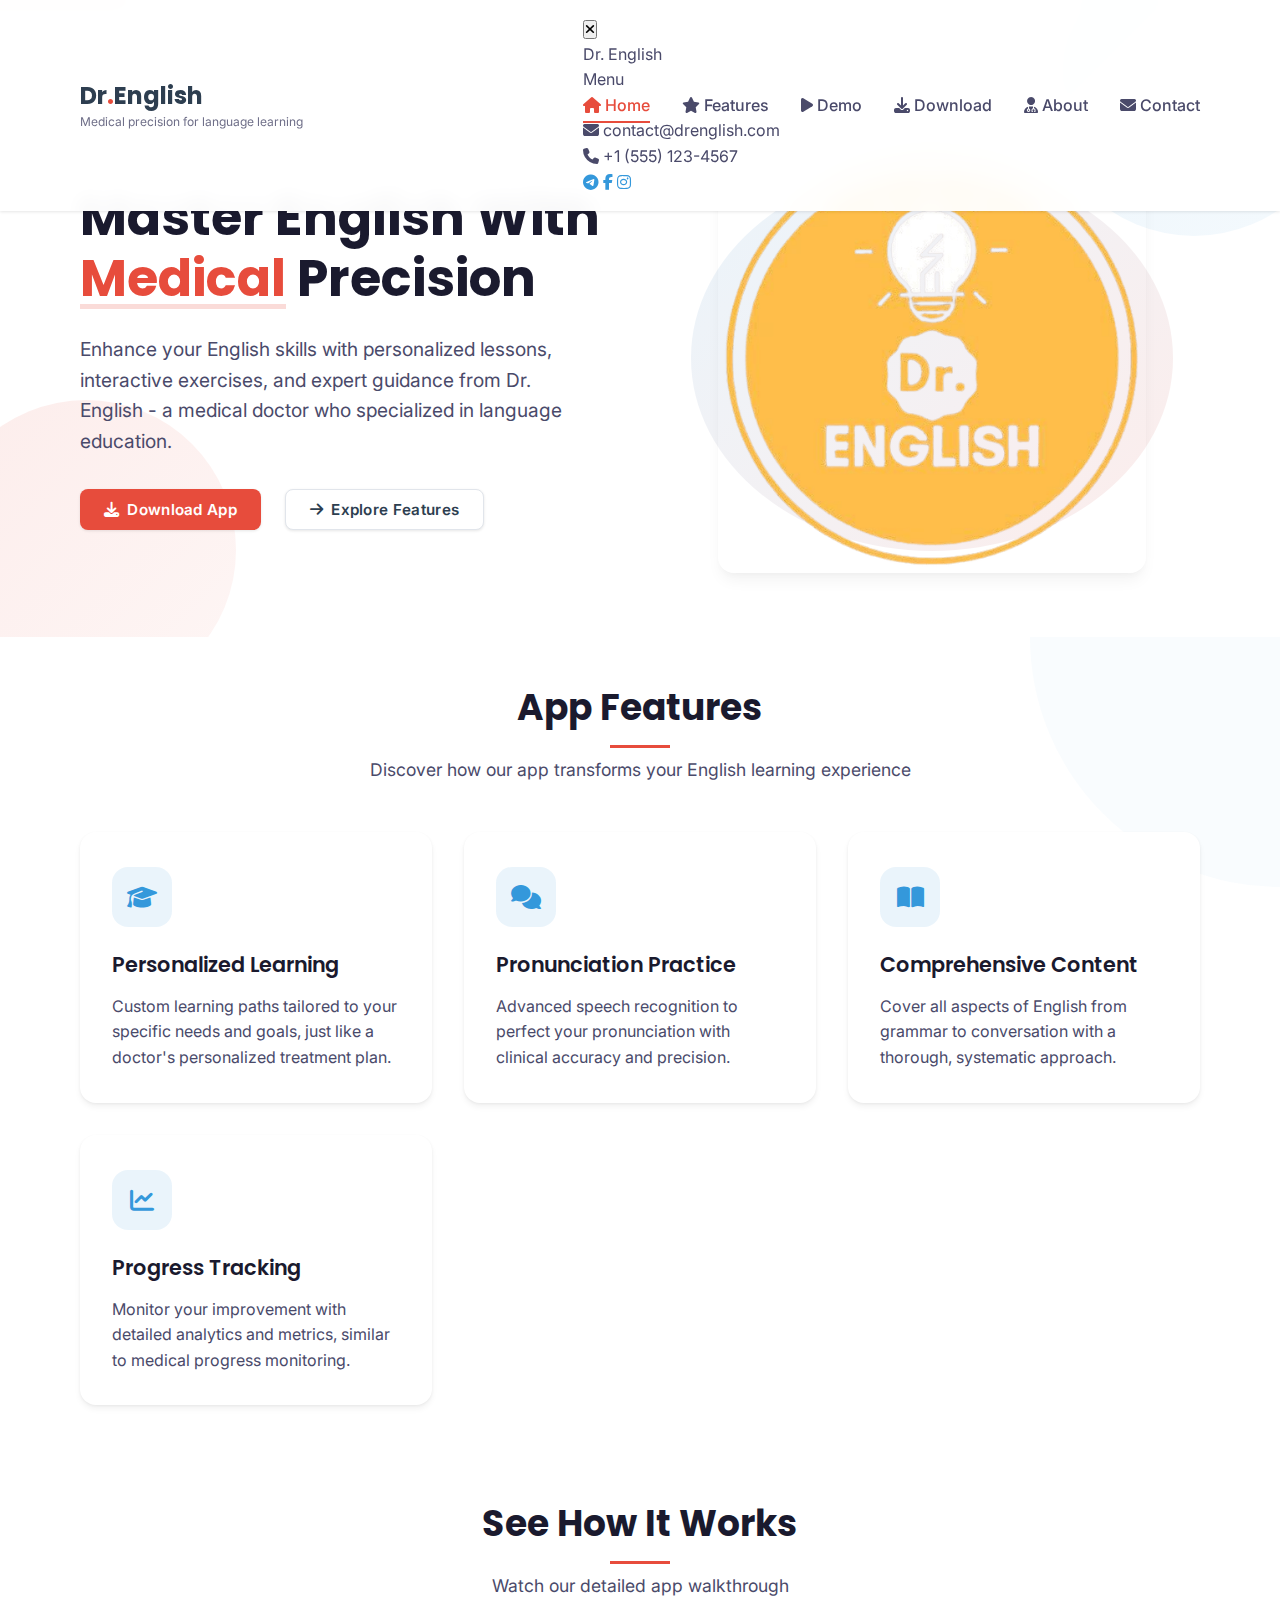
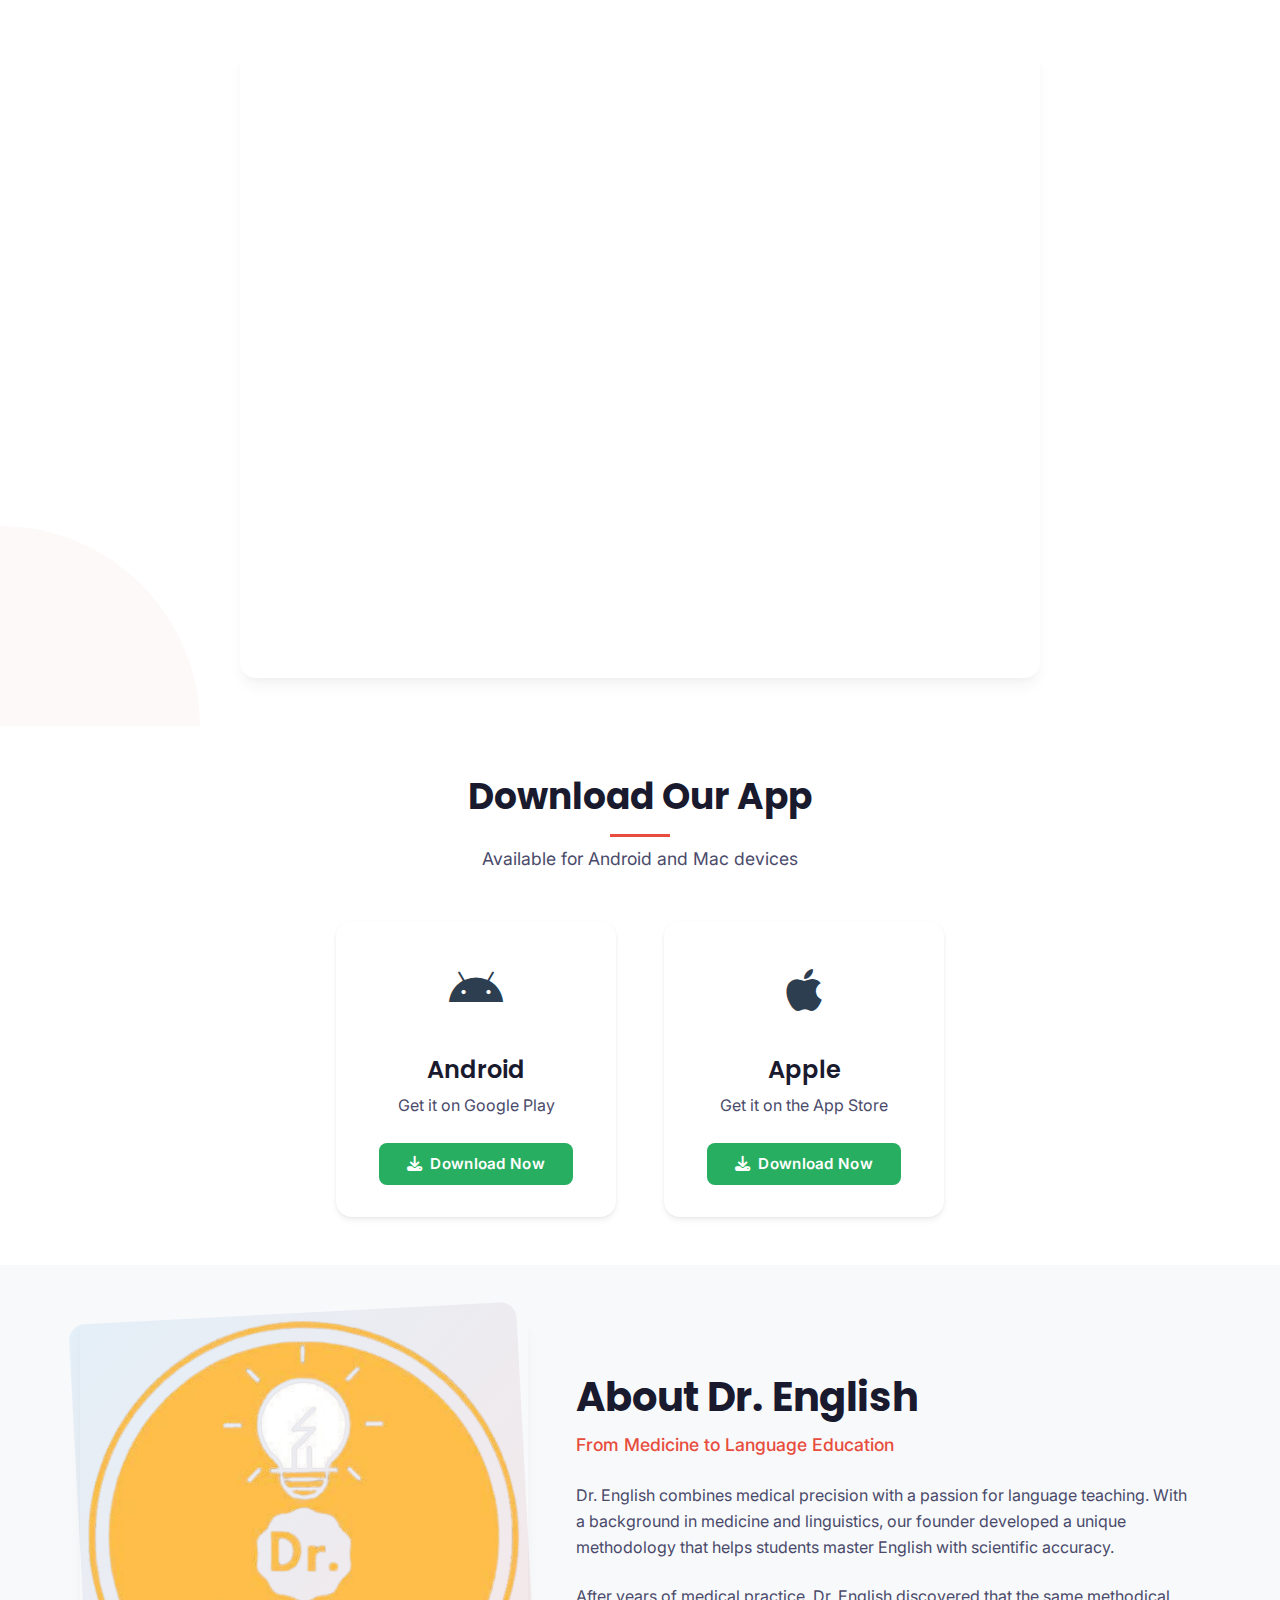
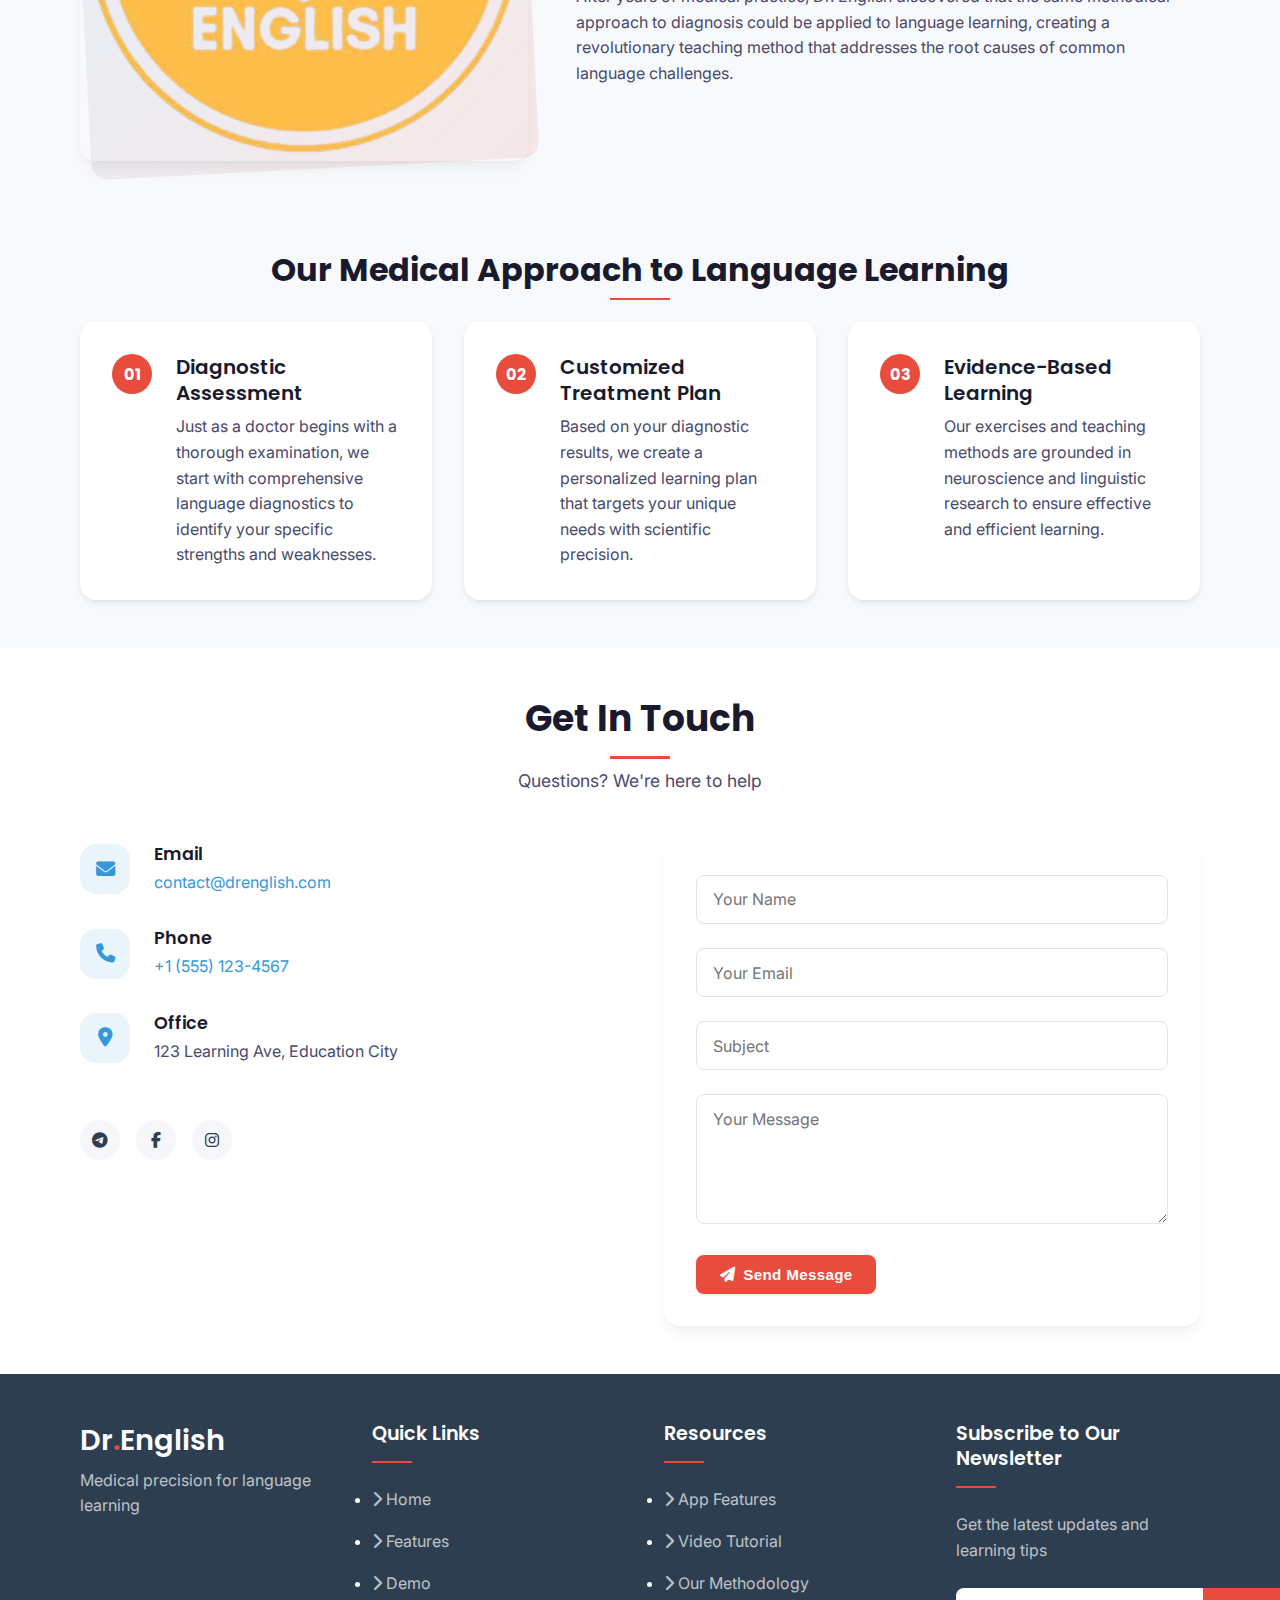
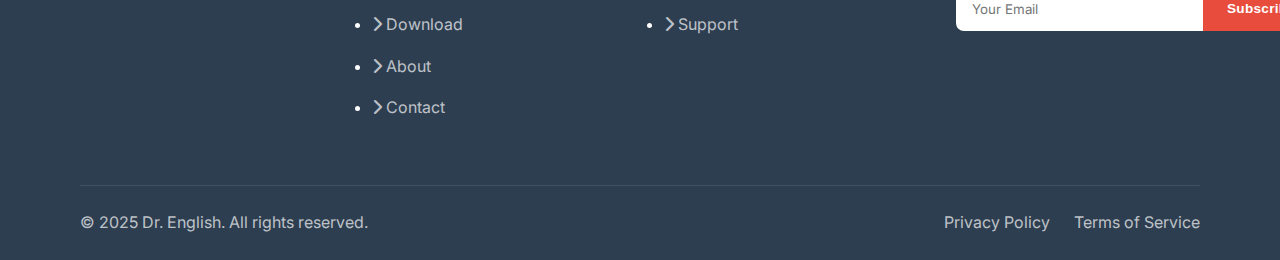
<file: index.html>
<!DOCTYPE html>
<html lang="en">
  <head>
    <meta charset="UTF-8" />
    <meta name="viewport" content="width=device-width, initial-scale=1.0" />
    <meta
      name="description"
      content="Dr. English - Master English with our revolutionary learning app. Created by a doctor with a unique medical approach to language learning."
    />
    <title>Dr. English - Master English with Medical Precision</title>
    <link rel="stylesheet" href="css/style.css" />
    <link rel="stylesheet" href="css/responsive.css" />
    <link
      rel="stylesheet"
      href="https://cdnjs.cloudflare.com/ajax/libs/font-awesome/6.4.0/css/all.min.css"
    />
    <link rel="preconnect" href="https://fonts.googleapis.com" />
    <link rel="preconnect" href="https://fonts.gstatic.com" crossorigin />
    <link
      href="https://fonts.googleapis.com/css2?family=Poppins:wght@300;400;500;600;700&family=Inter:wght@300;400;500;600;700&display=swap"
      rel="stylesheet"
    />
  </head>
  <body>
    <!-- Accessibility skip link -->
    <a href="#main-content" class="skip-to-content">Skip to content</a>

    <!-- Mobile navigation overlay -->
    <div class="mobile-nav-overlay"></div>

    <header>
      <div class="container">
        <div class="logo">
          <a href="#home">
            <h1>Dr<span>.</span>English</h1>
          </a>
          <div class="tagline">Medical precision for language learning</div>
        </div>
        <nav aria-label="Main navigation">
          <button class="close-menu" aria-label="Close menu">
            <i class="fas fa-times"></i>
          </button>

          <div class="nav-header">
            <div class="nav-title">Dr. English</div>
            <div class="nav-subtitle">Menu</div>
          </div>

          <ul>
            <li>
              <a href="#home" class="active"
                ><i class="fas fa-home"></i
                ><span class="sr-only">Home</span> Home</a
              >
            </li>
            <li>
              <a href="#features"
                ><i class="fas fa-star"></i
                ><span class="sr-only">Features</span> Features</a
              >
            </li>
            <li>
              <a href="#app-preview"
                ><i class="fas fa-play"></i
                ><span class="sr-only">Demo</span> Demo</a
              >
            </li>
            <li>
              <a href="#download"
                ><i class="fas fa-download"></i
                ><span class="sr-only">Download</span> Download</a
              >
            </li>
            <li>
              <a href="#about"
                ><i class="fas fa-user-md"></i
                ><span class="sr-only">About</span> About</a
              >
            </li>
            <li>
              <a href="#contact"
                ><i class="fas fa-envelope"></i
                ><span class="sr-only">Contact</span> Contact</a
              >
            </li>
          </ul>

          <div class="nav-footer">
            <div class="nav-contact">
              <div class="nav-contact-item">
                <i class="fas fa-envelope"></i>
                <span>contact@drenglish.com</span>
              </div>
              <div class="nav-contact-item">
                <i class="fas fa-phone"></i>
                <span>+1 (555) 123-4567</span>
              </div>
            </div>

            <div class="mobile-social-links">
              <a
                href="https://t.me/Dr_English_Apps"
                target="_blank"
                rel="noopener noreferrer"
                aria-label="Telegram"
              >
                <i class="fab fa-telegram"></i>
              </a>
              <a
                href="#"
                target="_blank"
                rel="noopener noreferrer"
                aria-label="Facebook"
              >
                <i class="fab fa-facebook-f"></i>
              </a>
              <a
                href="#"
                target="_blank"
                rel="noopener noreferrer"
                aria-label="Instagram"
              >
                <i class="fab fa-instagram"></i>
              </a>
            </div>
          </div>
        </nav>
        <button
          class="menu-toggle"
          aria-label="Toggle menu"
          aria-expanded="false"
        >
          <i class="fas fa-bars"></i>
        </button>
      </div>
    </header>

    <main id="main-content">
      <section id="home" class="hero">
        <div class="container">
          <div class="hero-content animate-fade-in">
            <h1>Master English With <span>Medical</span> Precision</h1>
            <p>
              Enhance your English skills with personalized lessons, interactive
              exercises, and expert guidance from Dr. English - a medical doctor
              who specialized in language education.
            </p>
            <div class="cta-buttons">
              <a href="#download" class="btn btn-primary"
                ><i class="fas fa-download"></i> Download App</a
              >
              <a href="#features" class="btn btn-secondary"
                ><i class="fas fa-arrow-right"></i> Explore Features</a
              >
            </div>
          </div>
          <div class="hero-image animate-fade-in">
            <img src="assets/logo.png" alt="Dr. English App Preview" />
          </div>
        </div>
      </section>

      <section id="features" class="features">
        <div class="container">
          <div class="section-header animate-slide-up">
            <h2>App Features</h2>
            <p>
              Discover how our app transforms your English learning experience
            </p>
          </div>
          <div class="features-grid">
            <div class="feature-card animate-slide-up">
              <div class="icon">
                <i class="fas fa-graduation-cap"></i>
              </div>
              <h3>Personalized Learning</h3>
              <p>
                Custom learning paths tailored to your specific needs and goals,
                just like a doctor's personalized treatment plan.
              </p>
            </div>
            <div class="feature-card animate-slide-up">
              <div class="icon">
                <i class="fas fa-comments"></i>
              </div>
              <h3>Pronunciation Practice</h3>
              <p>
                Advanced speech recognition to perfect your pronunciation with
                clinical accuracy and precision.
              </p>
            </div>
            <div class="feature-card animate-slide-up">
              <div class="icon">
                <i class="fas fa-book-open"></i>
              </div>
              <h3>Comprehensive Content</h3>
              <p>
                Cover all aspects of English from grammar to conversation with a
                thorough, systematic approach.
              </p>
            </div>
            <div class="feature-card animate-slide-up">
              <div class="icon">
                <i class="fas fa-chart-line"></i>
              </div>
              <h3>Progress Tracking</h3>
              <p>
                Monitor your improvement with detailed analytics and metrics,
                similar to medical progress monitoring.
              </p>
            </div>
          </div>
        </div>
      </section>

      <section id="app-preview" class="app-preview">
        <div class="container">
          <div class="section-header animate-slide-up">
            <h2>See How It Works</h2>
            <p>Watch our detailed app walkthrough</p>
          </div>
          <div class="video-container animate-fade-in">
            <iframe
              src="https://drive.google.com/file/d/1oW3_4gS8LeesXKJdBjscObjZ3CzV9kwD/preview"
              title="Dr. English app walkthrough video"
              allowfullscreen
            ></iframe>
          </div>
        </div>
      </section>

      <section id="download" class="download">
        <div class="container">
          <div class="section-header animate-slide-up">
            <h2>Download Our App</h2>
            <p>Available for Android and Mac devices</p>
          </div>
          <div class="download-options">
            <div class="download-card animate-fade-in">
              <div class="platform-icon">
                <i class="fab fa-android"></i>
              </div>
              <h3>Android</h3>
              <p>Get it on Google Play</p>
              <a
                href="https://play.google.com/store/apps/details?id=com.dr.english.ig"
                class="btn btn-download"
                target="_blank"
                rel="noopener noreferrer"
                aria-label="Download from Google Play"
                ><i class="fas fa-download"></i> Download Now</a
              >
            </div>
            <div class="download-card animate-fade-in">
              <div class="platform-icon">
                <i class="fab fa-apple"></i>
              </div>
              <h3>Apple</h3>
              <p>Get it on the App Store</p>
              <a
                href="https://apps.apple.com/us/app/dr-english-courses/id6741488216"
                class="btn btn-download"
                target="_blank"
                rel="noopener noreferrer"
                aria-label="Download from App Store"
                ><i class="fas fa-download"></i> Download Now</a
              >
            </div>
          </div>
        </div>
      </section>

      <section id="about" class="about">
        <div class="container">
          <div class="about-content animate-fade-in">
            <div class="about-image">
              <img src="assets/logo.png" alt="Dr. English" />
            </div>
            <div class="about-text">
              <h2>About Dr<span>.</span> English</h2>
              <p class="subtitle">From Medicine to Language Education</p>
              <p>
                Dr. English combines medical precision with a passion for
                language teaching. With a background in medicine and
                linguistics, our founder developed a unique methodology that
                helps students master English with scientific accuracy.
              </p>
              <p>
                After years of medical practice, Dr. English discovered that the
                same methodical approach to diagnosis could be applied to
                language learning, creating a revolutionary teaching method that
                addresses the root causes of common language challenges.
              </p>
            </div>
          </div>

          <div class="methodology animate-slide-up">
            <h3>Our Medical Approach to Language Learning</h3>
            <div class="methodology-steps">
              <div class="methodology-step">
                <div class="step-number">01</div>
                <div class="step-content">
                  <h4>Diagnostic Assessment</h4>
                  <p>
                    Just as a doctor begins with a thorough examination, we
                    start with comprehensive language diagnostics to identify
                    your specific strengths and weaknesses.
                  </p>
                </div>
              </div>
              <div class="methodology-step">
                <div class="step-number">02</div>
                <div class="step-content">
                  <h4>Customized Treatment Plan</h4>
                  <p>
                    Based on your diagnostic results, we create a personalized
                    learning plan that targets your unique needs with scientific
                    precision.
                  </p>
                </div>
              </div>
              <div class="methodology-step">
                <div class="step-number">03</div>
                <div class="step-content">
                  <h4>Evidence-Based Learning</h4>
                  <p>
                    Our exercises and teaching methods are grounded in
                    neuroscience and linguistic research to ensure effective and
                    efficient learning.
                  </p>
                </div>
              </div>
            </div>
          </div>
        </div>
      </section>

      <section id="contact" class="contact">
        <div class="container">
          <div class="section-header animate-slide-up">
            <h2>Get In Touch</h2>
            <p>Questions? We're here to help</p>
          </div>
          <div class="contact-grid">
            <div class="contact-info animate-fade-in">
              <div class="contact-item">
                <div class="icon">
                  <i class="fas fa-envelope"></i>
                </div>
                <div class="detail">
                  <h3>Email</h3>
                  <p>
                    <a href="mailto:contact@drenglish.com"
                      >contact@drenglish.com</a
                    >
                  </p>
                </div>
              </div>
              <div class="contact-item">
                <div class="icon">
                  <i class="fas fa-phone"></i>
                </div>
                <div class="detail">
                  <h3>Phone</h3>
                  <p><a href="tel:+15551234567">+1 (555) 123-4567</a></p>
                </div>
              </div>
              <div class="contact-item">
                <div class="icon">
                  <i class="fas fa-map-marker-alt"></i>
                </div>
                <div class="detail">
                  <h3>Office</h3>
                  <p>123 Learning Ave, Education City</p>
                </div>
              </div>
              <div class="social-links">
                <a
                  href="https://t.me/Dr_English_Apps"
                  target="_blank"
                  rel="noopener noreferrer"
                  aria-label="Telegram"
                >
                  <i class="fab fa-telegram"></i>
                </a>
                <a
                  href="#"
                  target="_blank"
                  rel="noopener noreferrer"
                  aria-label="Facebook"
                >
                  <i class="fab fa-facebook-f"></i>
                </a>
                <a
                  href="#"
                  target="_blank"
                  rel="noopener noreferrer"
                  aria-label="Instagram"
                >
                  <i class="fab fa-instagram"></i>
                </a>
              </div>
            </div>
            <div class="contact-form animate-fade-in">
              <form action="#" method="POST" id="contactForm">
                <div class="form-group">
                  <label for="name" class="sr-only">Your Name</label>
                  <input
                    type="text"
                    name="name"
                    id="name"
                    placeholder="Your Name"
                    required
                  />
                </div>
                <div class="form-group">
                  <label for="email" class="sr-only">Your Email</label>
                  <input
                    type="email"
                    name="email"
                    id="email"
                    placeholder="Your Email"
                    required
                  />
                </div>
                <div class="form-group">
                  <label for="subject" class="sr-only">Subject</label>
                  <input
                    type="text"
                    name="subject"
                    id="subject"
                    placeholder="Subject"
                  />
                </div>
                <div class="form-group">
                  <label for="message" class="sr-only">Your Message</label>
                  <textarea
                    name="message"
                    id="message"
                    rows="5"
                    placeholder="Your Message"
                    required
                  ></textarea>
                </div>
                <button type="submit" class="btn btn-primary">
                  <i class="fas fa-paper-plane"></i> Send Message
                </button>
              </form>
            </div>
          </div>
        </div>
      </section>
    </main>

    <footer>
      <div class="container">
        <div class="footer-content">
          <div class="footer-logo">
            <h2>Dr<span>.</span>English</h2>
            <p>Medical precision for language learning</p>
          </div>
          <div class="footer-links">
            <h3>Quick Links</h3>
            <ul>
              <li>
                <a href="#home"><i class="fas fa-chevron-right"></i> Home</a>
              </li>
              <li>
                <a href="#features"
                  ><i class="fas fa-chevron-right"></i> Features</a
                >
              </li>
              <li>
                <a href="#app-preview"
                  ><i class="fas fa-chevron-right"></i> Demo</a
                >
              </li>
              <li>
                <a href="#download"
                  ><i class="fas fa-chevron-right"></i> Download</a
                >
              </li>
              <li>
                <a href="#about"><i class="fas fa-chevron-right"></i> About</a>
              </li>
              <li>
                <a href="#contact"
                  ><i class="fas fa-chevron-right"></i> Contact</a
                >
              </li>
            </ul>
          </div>
          <div class="footer-links">
            <h3>Resources</h3>
            <ul>
              <li>
                <a href="#features"
                  ><i class="fas fa-chevron-right"></i> App Features</a
                >
              </li>
              <li>
                <a href="#app-preview"
                  ><i class="fas fa-chevron-right"></i> Video Tutorial</a
                >
              </li>
              <li>
                <a href="#about"
                  ><i class="fas fa-chevron-right"></i> Our Methodology</a
                >
              </li>
              <li>
                <a href="#contact"
                  ><i class="fas fa-chevron-right"></i> Support</a
                >
              </li>
            </ul>
          </div>
          <div class="footer-newsletter">
            <h3>Subscribe to Our Newsletter</h3>
            <p>Get the latest updates and learning tips</p>
            <form action="#" method="POST" id="newsletterForm">
              <label for="newsletter-email" class="sr-only">Your Email</label>
              <input
                type="email"
                id="newsletter-email"
                placeholder="Your Email"
                required
              />
              <button type="submit" class="btn btn-sm">Subscribe</button>
            </form>
          </div>
        </div>
        <div class="footer-bottom">
          <p>&copy; 2025 Dr. English. All rights reserved.</p>
          <div class="footer-bottom-links">
            <a href="#">Privacy Policy</a>
            <a href="#">Terms of Service</a>
          </div>
        </div>
      </div>
    </footer>

    <script src="js/main.js"></script>
    <script>
      // Form submission handling
      document.addEventListener("DOMContentLoaded", function () {
        // Header scroll effect
        const header = document.querySelector("header");
        window.addEventListener("scroll", function () {
          if (window.scrollY > 50) {
            header.classList.add("scrolled");
          } else {
            header.classList.remove("scrolled");
          }
        });

        // Mobile menu toggle
        const menuToggle = document.querySelector(".menu-toggle");
        const nav = document.querySelector("nav");
        const mobileNavOverlay = document.querySelector(".mobile-nav-overlay");
        const closeMenuButton = document.querySelector(".close-menu");

        // Toggle mobile menu function
        function toggleMobileMenu(show) {
          if (show) {
            nav.classList.add("active");
            mobileNavOverlay.classList.add("active");
            menuToggle.setAttribute("aria-expanded", "true");
            // Change icon to X
            const icon = menuToggle.querySelector("i");
            icon.classList.remove("fa-bars");
            icon.classList.add("fa-times");
            // Prevent body scrolling when menu is open
            document.body.style.overflow = "hidden";
          } else {
            nav.classList.remove("active");
            mobileNavOverlay.classList.remove("active");
            menuToggle.setAttribute("aria-expanded", "false");
            // Change icon back to bars
            const icon = menuToggle.querySelector("i");
            icon.classList.remove("fa-times");
            icon.classList.add("fa-bars");
            // Restore body scrolling
            document.body.style.overflow = "";
          }
        }

        if (menuToggle) {
          menuToggle.addEventListener("click", function () {
            const isExpanded =
              menuToggle.getAttribute("aria-expanded") === "true";
            toggleMobileMenu(!isExpanded);
          });
        }

        if (closeMenuButton) {
          closeMenuButton.addEventListener("click", function () {
            toggleMobileMenu(false);
          });
        }

        if (mobileNavOverlay) {
          mobileNavOverlay.addEventListener("click", function () {
            toggleMobileMenu(false);
          });
        }

        // Close menu when menu items are clicked
        const mobileNavLinks = nav.querySelectorAll('a[href^="#"]');
        mobileNavLinks.forEach((link) => {
          link.addEventListener("click", function () {
            toggleMobileMenu(false);
          });
        });

        // Intersection Observer for animations
        const animatedElements = document.querySelectorAll(
          ".animate-fade-in, .animate-slide-up"
        );

        if ("IntersectionObserver" in window) {
          const observer = new IntersectionObserver(
            (entries) => {
              entries.forEach((entry) => {
                if (entry.isIntersecting) {
                  entry.target.style.animationPlayState = "running";
                  observer.unobserve(entry.target);
                }
              });
            },
            { threshold: 0.1 }
          );

          animatedElements.forEach((el) => {
            el.style.animationPlayState = "paused";
            observer.observe(el);
          });
        }

        // Contact form
        const contactForm = document.getElementById("contactForm");
        if (contactForm) {
          contactForm.addEventListener("submit", function (e) {
            e.preventDefault();

            // Show success feedback
            const formElements = contactForm.elements;
            for (let i = 0; i < formElements.length; i++) {
              formElements[i].disabled = true;
            }

            // Create success message
            const successMessage = document.createElement("div");
            successMessage.className = "form-success";
            successMessage.innerHTML =
              '<i class="fas fa-check-circle"></i> Thank you for your message! We will get back to you soon.';
            contactForm.parentNode.appendChild(successMessage);

            // Reset after delay
            setTimeout(() => {
              contactForm.reset();
              for (let i = 0; i < formElements.length; i++) {
                formElements[i].disabled = false;
              }
              successMessage.remove();
            }, 5000);
          });
        }

        // Newsletter form
        const newsletterForm = document.getElementById("newsletterForm");
        if (newsletterForm) {
          newsletterForm.addEventListener("submit", function (e) {
            e.preventDefault();

            // Show success message
            const formElements = newsletterForm.elements;
            for (let i = 0; i < formElements.length; i++) {
              formElements[i].disabled = true;
            }

            // Create success message
            const successMessage = document.createElement("div");
            successMessage.className = "form-success";
            successMessage.innerHTML =
              '<i class="fas fa-check-circle"></i> Thank you for subscribing!';
            newsletterForm.parentNode.appendChild(successMessage);

            // Reset after delay
            setTimeout(() => {
              newsletterForm.reset();
              for (let i = 0; i < formElements.length; i++) {
                formElements[i].disabled = false;
              }
              successMessage.remove();
            }, 5000);
          });
        }

        // Smooth scrolling for navigation links
        const navLinks = document.querySelectorAll('a[href^="#"]');
        navLinks.forEach((link) => {
          link.addEventListener("click", function (e) {
            // Only process links to page sections
            const targetId = this.getAttribute("href");
            if (targetId === "#") return;

            const targetElement = document.querySelector(targetId);
            if (targetElement) {
              e.preventDefault();

              // Calculate header height dynamically
              const headerHeight =
                document.querySelector("header").offsetHeight;

              // Scroll to target
              window.scrollTo({
                top: targetElement.offsetTop - headerHeight,
                behavior: "smooth",
              });

              // Update URL without scroll
              history.pushState(null, null, targetId);
            }
          });
        });
      });
    </script>
  </body>
</html>
</file>
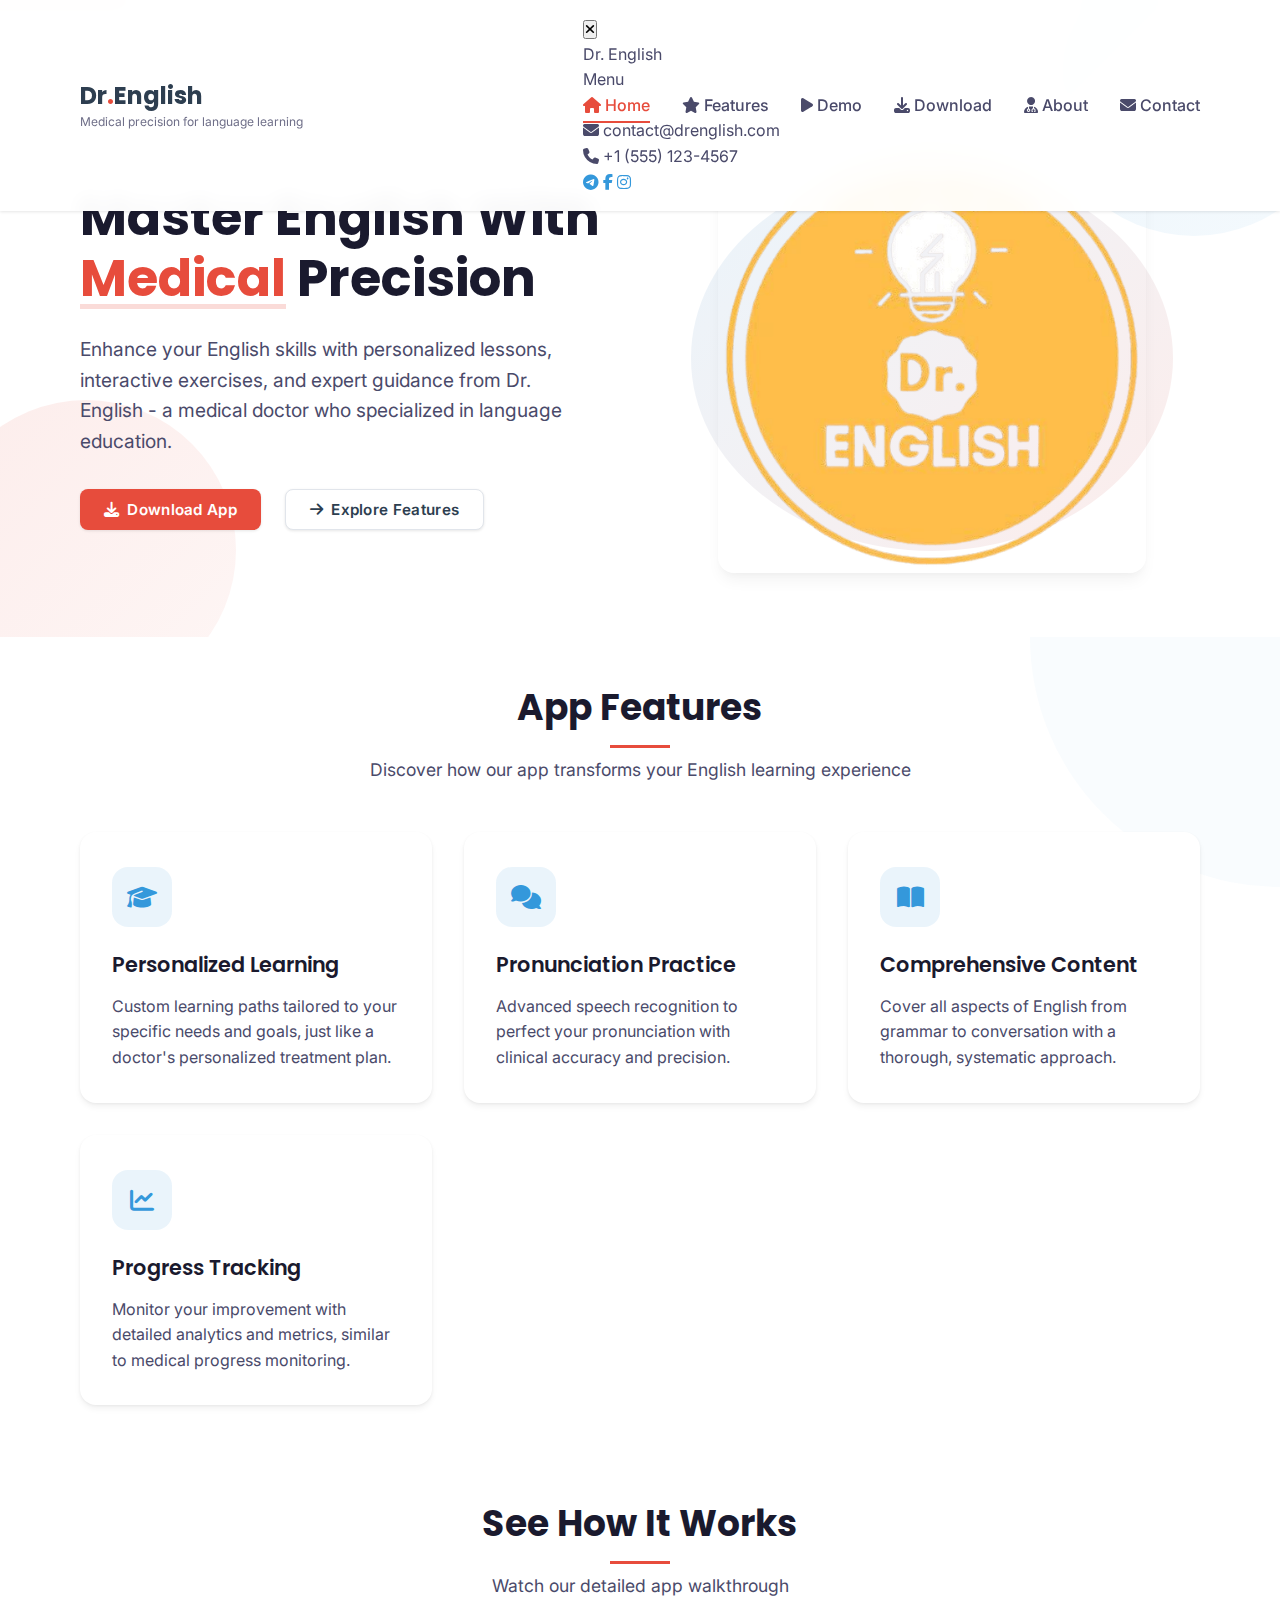
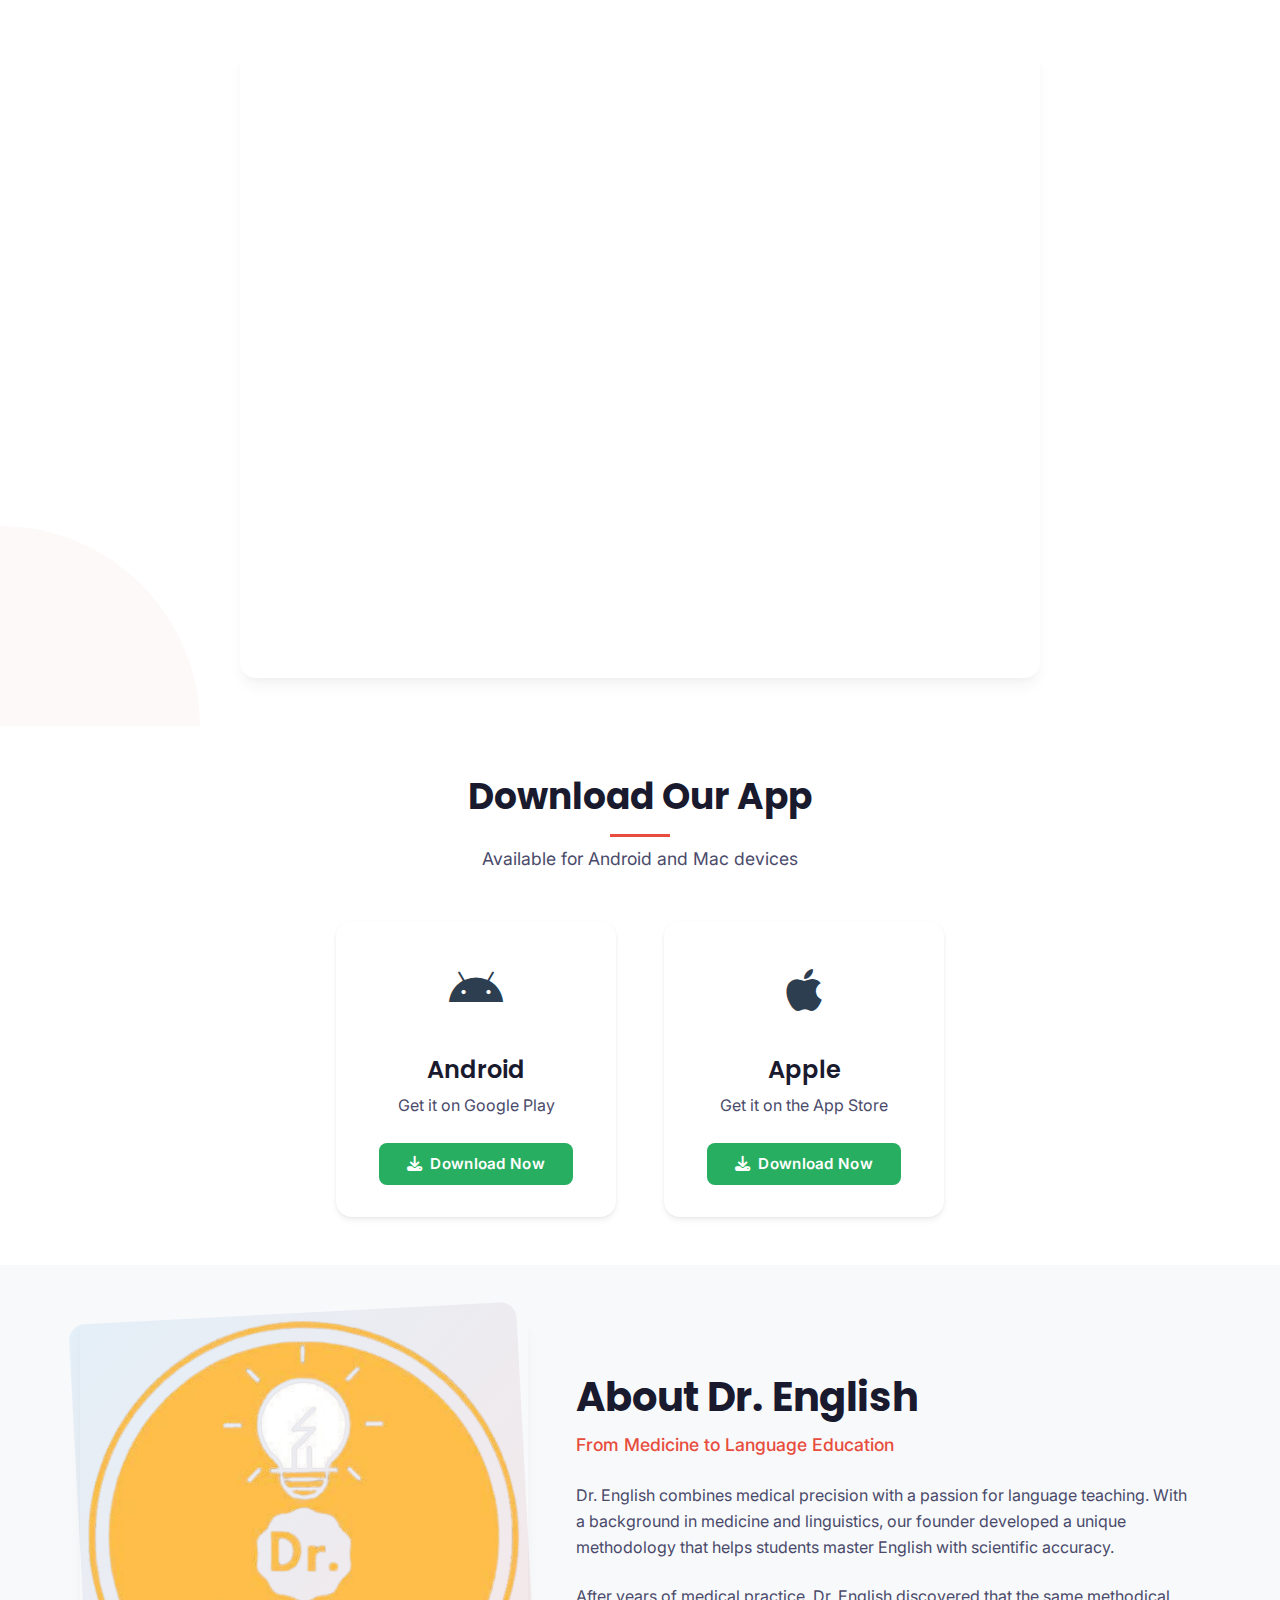
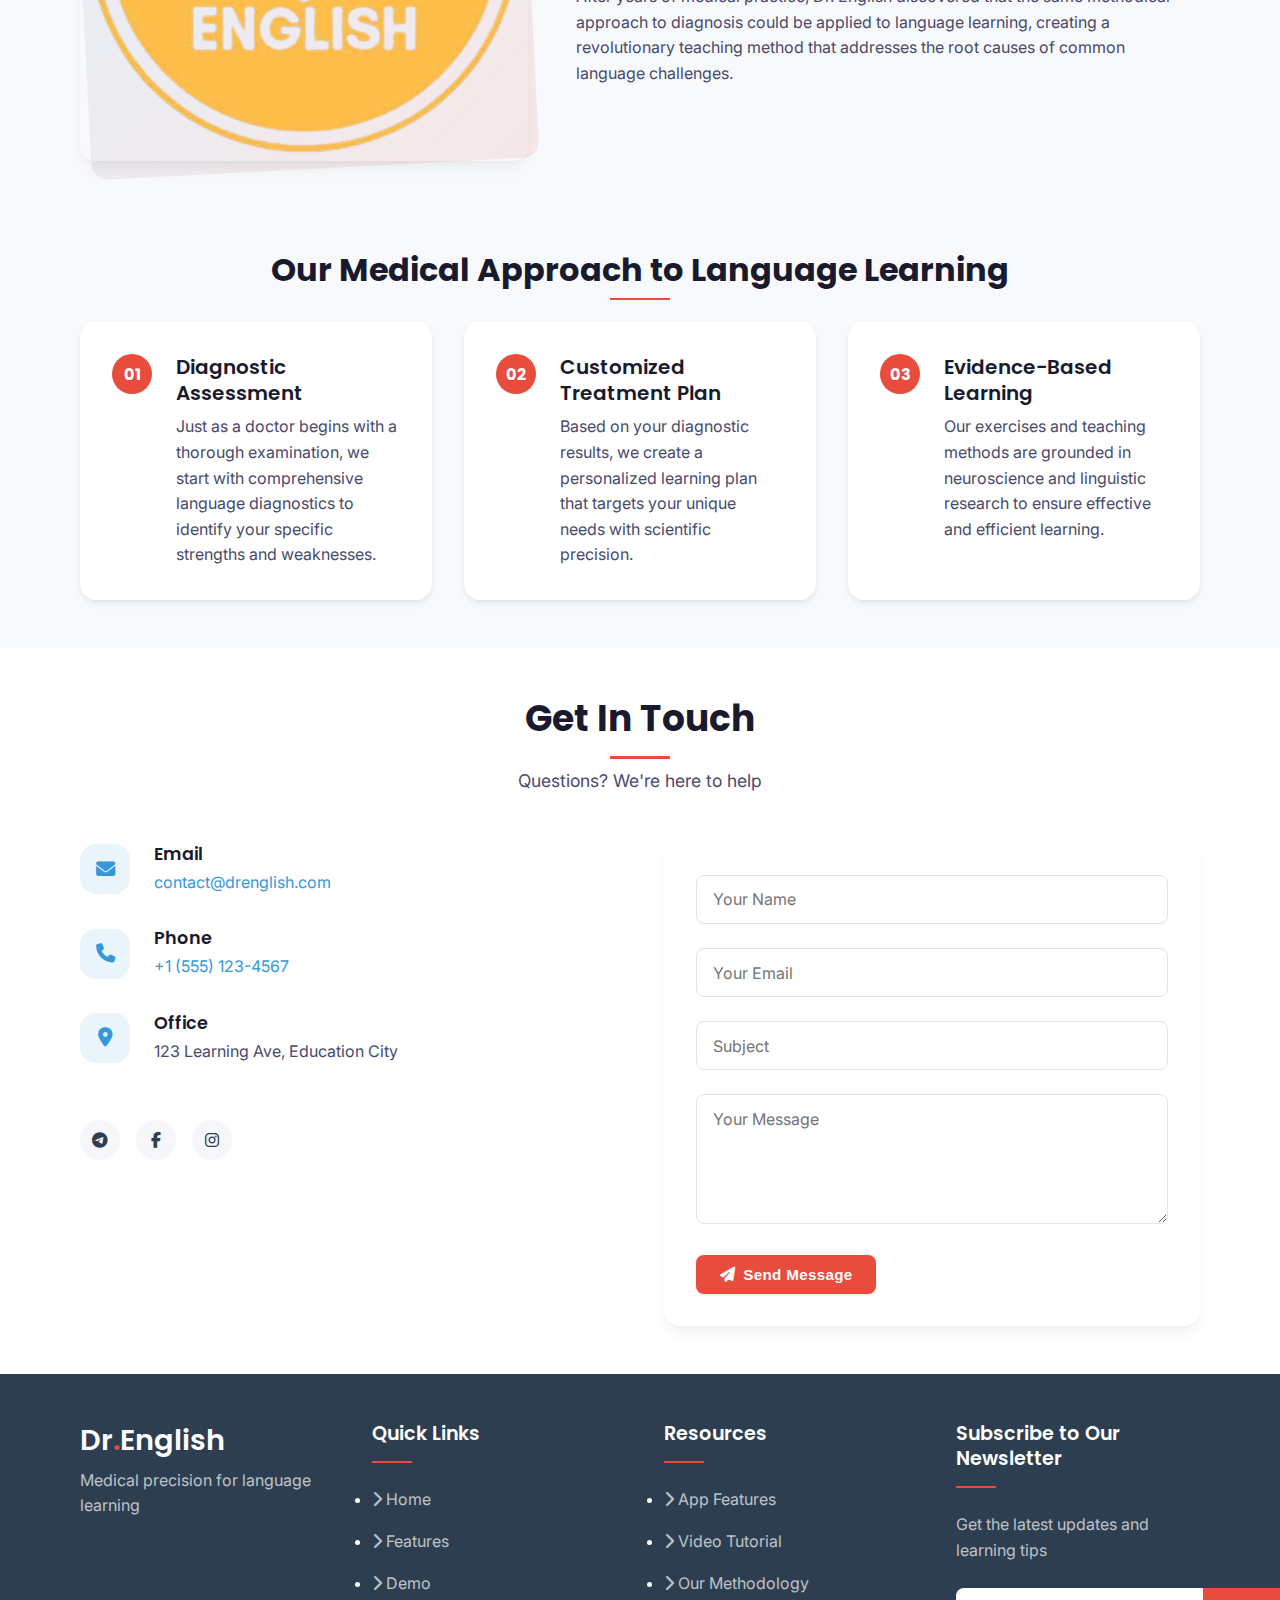
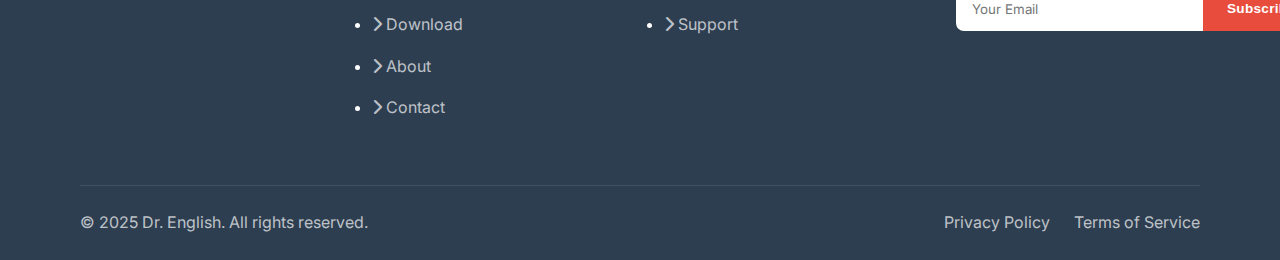
<file: english-teacher-website/index.html>
<!DOCTYPE html>
<html lang="en">
  <head>
    <meta charset="UTF-8" />
    <meta name="viewport" content="width=device-width, initial-scale=1.0" />
    <meta
      name="description"
      content="Dr. English - Master English with our revolutionary learning app. Created by a doctor with a unique medical approach to language learning."
    />
    <title>Dr. English - Master English with Medical Precision</title>
    <link rel="stylesheet" href="css/style.css" />
    <link rel="stylesheet" href="css/responsive.css" />
    <link
      rel="stylesheet"
      href="https://cdnjs.cloudflare.com/ajax/libs/font-awesome/6.4.0/css/all.min.css"
    />
    <link rel="preconnect" href="https://fonts.googleapis.com" />
    <link rel="preconnect" href="https://fonts.gstatic.com" crossorigin />
    <link
      href="https://fonts.googleapis.com/css2?family=Poppins:wght@300;400;500;600;700&family=Inter:wght@300;400;500;600;700&display=swap"
      rel="stylesheet"
    />
  </head>
  <body>
    <!-- Accessibility skip link -->
    <a href="#main-content" class="skip-to-content">Skip to content</a>

    <header>
      <div class="container">
        <div class="logo">
          <a href="#home">
            <h1>Dr<span>.</span>English</h1>
          </a>
          <div class="tagline">Medical precision for language learning</div>
        </div>

        <button
          class="menu-toggle"
          aria-label="Toggle menu"
          aria-expanded="false"
        >
          <i class="fas fa-bars"></i>
        </button>

        <nav aria-label="Main navigation">
          <button class="close-menu" aria-label="Close menu">
            <i class="fas fa-times"></i>
          </button>

          <div class="nav-header">
            <div class="nav-title">Dr. English</div>
            <div class="nav-subtitle">Menu</div>
          </div>

          <ul>
            <li>
              <a href="#home" class="active"
                ><i class="fas fa-home"></i
                ><span class="sr-only">Home</span> Home</a
              >
            </li>
            <li>
              <a href="#features"
                ><i class="fas fa-star"></i
                ><span class="sr-only">Features</span> Features</a
              >
            </li>
            <li>
              <a href="#app-preview"
                ><i class="fas fa-play"></i
                ><span class="sr-only">Demo</span> Demo</a
              >
            </li>
            <li>
              <a href="#download"
                ><i class="fas fa-download"></i
                ><span class="sr-only">Download</span> Download</a
              >
            </li>
            <li>
              <a href="#about"
                ><i class="fas fa-user-md"></i
                ><span class="sr-only">About</span> About</a
              >
            </li>
            <li>
              <a href="#contact"
                ><i class="fas fa-envelope"></i
                ><span class="sr-only">Contact</span> Contact</a
              >
            </li>
          </ul>

          <div class="nav-footer">
            <div class="nav-contact">
              <div class="nav-contact-item">
                <i class="fas fa-envelope"></i>
                <span>contact@drenglish.com</span>
              </div>
              <div class="nav-contact-item">
                <i class="fas fa-phone"></i>
                <span>+1 (555) 123-4567</span>
              </div>
            </div>

            <div class="mobile-social-links">
              <a
                href="https://t.me/Dr_English_Apps"
                target="_blank"
                rel="noopener noreferrer"
                aria-label="Telegram"
              >
                <i class="fab fa-telegram"></i>
              </a>
              <a
                href="#"
                target="_blank"
                rel="noopener noreferrer"
                aria-label="Facebook"
              >
                <i class="fab fa-facebook-f"></i>
              </a>
              <a
                href="#"
                target="_blank"
                rel="noopener noreferrer"
                aria-label="Instagram"
              >
                <i class="fab fa-instagram"></i>
              </a>
            </div>
          </div>
        </nav>
      </div>
    </header>

    <!-- Mobile navigation overlay -->
    <div class="mobile-nav-overlay"></div>

    <main id="main-content">
      <section id="home" class="hero">
        <div class="container">
          <div class="hero-content animate-fade-in">
            <h1>Master English With <span>Medical</span> Precision</h1>
            <p>
              Enhance your English skills with personalized lessons, interactive
              exercises, and expert guidance from Dr. English - a medical doctor
              who specialized in language education.
            </p>
            <div class="cta-buttons">
              <a href="#download" class="btn btn-primary"
                ><i class="fas fa-download"></i> Download App</a
              >
              <a href="#features" class="btn btn-secondary"
                ><i class="fas fa-arrow-right"></i> Explore Features</a
              >
            </div>
          </div>
          <div class="hero-image animate-fade-in">
            <img src="assets/logo.png" alt="Dr. English App Preview" />
          </div>
        </div>
      </section>

      <section id="features" class="features">
        <div class="container">
          <div class="section-header animate-slide-up">
            <h2>App Features</h2>
            <p>
              Discover how our app transforms your English learning experience
            </p>
          </div>
          <div class="features-grid">
            <div class="feature-card animate-slide-up">
              <div class="icon">
                <i class="fas fa-graduation-cap"></i>
              </div>
              <h3>Personalized Learning</h3>
              <p>
                Custom learning paths tailored to your specific needs and goals,
                just like a doctor's personalized treatment plan.
              </p>
            </div>
            <div class="feature-card animate-slide-up">
              <div class="icon">
                <i class="fas fa-comments"></i>
              </div>
              <h3>Pronunciation Practice</h3>
              <p>
                Advanced speech recognition to perfect your pronunciation with
                clinical accuracy and precision.
              </p>
            </div>
            <div class="feature-card animate-slide-up">
              <div class="icon">
                <i class="fas fa-book-open"></i>
              </div>
              <h3>Comprehensive Content</h3>
              <p>
                Cover all aspects of English from grammar to conversation with a
                thorough, systematic approach.
              </p>
            </div>
            <div class="feature-card animate-slide-up">
              <div class="icon">
                <i class="fas fa-chart-line"></i>
              </div>
              <h3>Progress Tracking</h3>
              <p>
                Monitor your improvement with detailed analytics and metrics,
                similar to medical progress monitoring.
              </p>
            </div>
          </div>
        </div>
      </section>

      <section id="app-preview" class="app-preview">
        <div class="container">
          <div class="section-header animate-slide-up">
            <h2>See How It Works</h2>
            <p>Watch our detailed app walkthrough</p>
          </div>
          <div class="video-container animate-fade-in">
            <iframe
              src="https://drive.google.com/file/d/1oW3_4gS8LeesXKJdBjscObjZ3CzV9kwD/preview"
              title="Dr. English app walkthrough video"
              allowfullscreen
            ></iframe>
          </div>
        </div>
      </section>

      <section id="download" class="download">
        <div class="container">
          <div class="section-header animate-slide-up">
            <h2>Download Our App</h2>
            <p>Available for Android and Mac devices</p>
          </div>
          <div class="download-options">
            <div class="download-card animate-fade-in">
              <div class="platform-icon">
                <i class="fab fa-android"></i>
              </div>
              <h3>Android</h3>
              <p>Get it on Google Play</p>
              <a
                href="https://play.google.com/store/apps/details?id=com.dr.english.ig"
                class="btn btn-download"
                target="_blank"
                rel="noopener noreferrer"
                aria-label="Download from Google Play"
                ><i class="fas fa-download"></i> Download Now</a
              >
            </div>
            <div class="download-card animate-fade-in">
              <div class="platform-icon">
                <i class="fab fa-apple"></i>
              </div>
              <h3>Apple</h3>
              <p>Get it on the App Store</p>
              <a
                href="https://apps.apple.com/us/app/dr-english-courses/id6741488216"
                class="btn btn-download"
                target="_blank"
                rel="noopener noreferrer"
                aria-label="Download from App Store"
                ><i class="fas fa-download"></i> Download Now</a
              >
            </div>
          </div>
        </div>
      </section>

      <section id="about" class="about">
        <div class="container">
          <div class="about-content animate-fade-in">
            <div class="about-image">
              <img src="assets/logo.png" alt="Dr. English" />
            </div>
            <div class="about-text">
              <h2>About Dr<span>.</span> English</h2>
              <p class="subtitle">From Medicine to Language Education</p>
              <p>
                Dr. English combines medical precision with a passion for
                language teaching. With a background in medicine and
                linguistics, our founder developed a unique methodology that
                helps students master English with scientific accuracy.
              </p>
              <p>
                After years of medical practice, Dr. English discovered that the
                same methodical approach to diagnosis could be applied to
                language learning, creating a revolutionary teaching method that
                addresses the root causes of common language challenges.
              </p>
            </div>
          </div>

          <div class="methodology animate-slide-up">
            <h3>Our Medical Approach to Language Learning</h3>
            <div class="methodology-steps">
              <div class="methodology-step">
                <div class="step-number">01</div>
                <div class="step-content">
                  <h4>Diagnostic Assessment</h4>
                  <p>
                    Just as a doctor begins with a thorough examination, we
                    start with comprehensive language diagnostics to identify
                    your specific strengths and weaknesses.
                  </p>
                </div>
              </div>
              <div class="methodology-step">
                <div class="step-number">02</div>
                <div class="step-content">
                  <h4>Customized Treatment Plan</h4>
                  <p>
                    Based on your diagnostic results, we create a personalized
                    learning plan that targets your unique needs with scientific
                    precision.
                  </p>
                </div>
              </div>
              <div class="methodology-step">
                <div class="step-number">03</div>
                <div class="step-content">
                  <h4>Evidence-Based Learning</h4>
                  <p>
                    Our exercises and teaching methods are grounded in
                    neuroscience and linguistic research to ensure effective and
                    efficient learning.
                  </p>
                </div>
              </div>
            </div>
          </div>
        </div>
      </section>

      <section id="contact" class="contact">
        <div class="container">
          <div class="section-header animate-slide-up">
            <h2>Get In Touch</h2>
            <p>Questions? We're here to help</p>
          </div>
          <div class="contact-grid">
            <div class="contact-info animate-fade-in">
              <div class="contact-item">
                <div class="icon">
                  <i class="fas fa-envelope"></i>
                </div>
                <div class="detail">
                  <h3>Email</h3>
                  <p>
                    <a href="mailto:contact@drenglish.com"
                      >contact@drenglish.com</a
                    >
                  </p>
                </div>
              </div>
              <div class="contact-item">
                <div class="icon">
                  <i class="fas fa-phone"></i>
                </div>
                <div class="detail">
                  <h3>Phone</h3>
                  <p><a href="tel:+15551234567">+1 (555) 123-4567</a></p>
                </div>
              </div>
              <div class="contact-item">
                <div class="icon">
                  <i class="fas fa-map-marker-alt"></i>
                </div>
                <div class="detail">
                  <h3>Office</h3>
                  <p>123 Learning Ave, Education City</p>
                </div>
              </div>
              <div class="social-links">
                <a
                  href="https://t.me/Dr_English_Apps"
                  target="_blank"
                  rel="noopener noreferrer"
                  aria-label="Telegram"
                >
                  <i class="fab fa-telegram"></i>
                </a>
                <a
                  href="#"
                  target="_blank"
                  rel="noopener noreferrer"
                  aria-label="Facebook"
                >
                  <i class="fab fa-facebook-f"></i>
                </a>
                <a
                  href="#"
                  target="_blank"
                  rel="noopener noreferrer"
                  aria-label="Instagram"
                >
                  <i class="fab fa-instagram"></i>
                </a>
              </div>
            </div>
            <div class="contact-form animate-fade-in">
              <form action="#" method="POST" id="contactForm">
                <div class="form-group">
                  <label for="name" class="sr-only">Your Name</label>
                  <input
                    type="text"
                    name="name"
                    id="name"
                    placeholder="Your Name"
                    required
                  />
                </div>
                <div class="form-group">
                  <label for="email" class="sr-only">Your Email</label>
                  <input
                    type="email"
                    name="email"
                    id="email"
                    placeholder="Your Email"
                    required
                  />
                </div>
                <div class="form-group">
                  <label for="subject" class="sr-only">Subject</label>
                  <input
                    type="text"
                    name="subject"
                    id="subject"
                    placeholder="Subject"
                  />
                </div>
                <div class="form-group">
                  <label for="message" class="sr-only">Your Message</label>
                  <textarea
                    name="message"
                    id="message"
                    rows="5"
                    placeholder="Your Message"
                    required
                  ></textarea>
                </div>
                <button type="submit" class="btn btn-primary">
                  <i class="fas fa-paper-plane"></i> Send Message
                </button>
              </form>
            </div>
          </div>
        </div>
      </section>
    </main>

    <footer>
      <div class="container">
        <div class="footer-content">
          <div class="footer-logo">
            <h2>Dr<span>.</span>English</h2>
            <p>Medical precision for language learning</p>
          </div>
          <div class="footer-links">
            <h3>Quick Links</h3>
            <ul>
              <li>
                <a href="#home"><i class="fas fa-chevron-right"></i> Home</a>
              </li>
              <li>
                <a href="#features"
                  ><i class="fas fa-chevron-right"></i> Features</a
                >
              </li>
              <li>
                <a href="#app-preview"
                  ><i class="fas fa-chevron-right"></i> Demo</a
                >
              </li>
              <li>
                <a href="#download"
                  ><i class="fas fa-chevron-right"></i> Download</a
                >
              </li>
              <li>
                <a href="#about"><i class="fas fa-chevron-right"></i> About</a>
              </li>
              <li>
                <a href="#contact"
                  ><i class="fas fa-chevron-right"></i> Contact</a
                >
              </li>
            </ul>
          </div>
          <div class="footer-links">
            <h3>Resources</h3>
            <ul>
              <li>
                <a href="#features"
                  ><i class="fas fa-chevron-right"></i> App Features</a
                >
              </li>
              <li>
                <a href="#app-preview"
                  ><i class="fas fa-chevron-right"></i> Video Tutorial</a
                >
              </li>
              <li>
                <a href="#about"
                  ><i class="fas fa-chevron-right"></i> Our Methodology</a
                >
              </li>
              <li>
                <a href="#contact"
                  ><i class="fas fa-chevron-right"></i> Support</a
                >
              </li>
            </ul>
          </div>
          <div class="footer-newsletter">
            <h3>Subscribe to Our Newsletter</h3>
            <p>Get the latest updates and learning tips</p>
            <form action="#" method="POST" id="newsletterForm">
              <label for="newsletter-email" class="sr-only">Your Email</label>
              <input
                type="email"
                id="newsletter-email"
                placeholder="Your Email"
                required
              />
              <button type="submit" class="btn btn-sm">Subscribe</button>
            </form>
          </div>
        </div>
        <div class="footer-bottom">
          <p>&copy; 2025 Dr. English. All rights reserved.</p>
          <div class="footer-bottom-links">
            <a href="#">Privacy Policy</a>
            <a href="#">Terms of Service</a>
          </div>
        </div>
      </div>
    </footer>

    <script src="js/main.js"></script>
    <script>
      // Form submission handling
      document.addEventListener("DOMContentLoaded", function () {
        // Header scroll effect
        const header = document.querySelector("header");
        window.addEventListener("scroll", function () {
          if (window.scrollY > 50) {
            header.classList.add("scrolled");
          } else {
            header.classList.remove("scrolled");
          }
        });

        // Mobile menu toggle
        const menuToggle = document.querySelector(".menu-toggle");
        const nav = document.querySelector("nav");
        const mobileNavOverlay = document.querySelector(".mobile-nav-overlay");
        const closeMenuButton = document.querySelector(".close-menu");

        // Toggle mobile menu function
        function toggleMobileMenu(show) {
          if (show) {
            nav.classList.add("active");
            mobileNavOverlay.classList.add("active");
            menuToggle.setAttribute("aria-expanded", "true");
            // Change icon to X
            const icon = menuToggle.querySelector("i");
            icon.classList.remove("fa-bars");
            icon.classList.add("fa-times");
            // Prevent body scrolling when menu is open
            document.body.style.overflow = "hidden";
          } else {
            nav.classList.remove("active");
            mobileNavOverlay.classList.remove("active");
            menuToggle.setAttribute("aria-expanded", "false");
            // Change icon back to bars
            const icon = menuToggle.querySelector("i");
            icon.classList.remove("fa-times");
            icon.classList.add("fa-bars");
            // Restore body scrolling
            document.body.style.overflow = "";
          }
        }

        if (menuToggle) {
          menuToggle.addEventListener("click", function () {
            const isExpanded =
              menuToggle.getAttribute("aria-expanded") === "true";
            toggleMobileMenu(!isExpanded);
          });
        }

        if (closeMenuButton) {
          closeMenuButton.addEventListener("click", function () {
            toggleMobileMenu(false);
          });
        }

        if (mobileNavOverlay) {
          mobileNavOverlay.addEventListener("click", function () {
            toggleMobileMenu(false);
          });
        }

        // Close menu when menu items are clicked
        const mobileNavLinks = nav.querySelectorAll('a[href^="#"]');
        mobileNavLinks.forEach((link) => {
          link.addEventListener("click", function () {
            toggleMobileMenu(false);
          });
        });

        // Intersection Observer for animations
        const animatedElements = document.querySelectorAll(
          ".animate-fade-in, .animate-slide-up"
        );

        if ("IntersectionObserver" in window) {
          const observer = new IntersectionObserver(
            (entries) => {
              entries.forEach((entry) => {
                if (entry.isIntersecting) {
                  entry.target.style.animationPlayState = "running";
                  observer.unobserve(entry.target);
                }
              });
            },
            { threshold: 0.1 }
          );

          animatedElements.forEach((el) => {
            el.style.animationPlayState = "paused";
            observer.observe(el);
          });
        }

        // Contact form
        const contactForm = document.getElementById("contactForm");
        if (contactForm) {
          contactForm.addEventListener("submit", function (e) {
            e.preventDefault();

            // Show success feedback
            const formElements = contactForm.elements;
            for (let i = 0; i < formElements.length; i++) {
              formElements[i].disabled = true;
            }

            // Create success message
            const successMessage = document.createElement("div");
            successMessage.className = "form-success";
            successMessage.innerHTML =
              '<i class="fas fa-check-circle"></i> Thank you for your message! We will get back to you soon.';
            contactForm.parentNode.appendChild(successMessage);

            // Reset after delay
            setTimeout(() => {
              contactForm.reset();
              for (let i = 0; i < formElements.length; i++) {
                formElements[i].disabled = false;
              }
              successMessage.remove();
            }, 5000);
          });
        }

        // Newsletter form
        const newsletterForm = document.getElementById("newsletterForm");
        if (newsletterForm) {
          newsletterForm.addEventListener("submit", function (e) {
            e.preventDefault();

            // Show success message
            const formElements = newsletterForm.elements;
            for (let i = 0; i < formElements.length; i++) {
              formElements[i].disabled = true;
            }

            // Create success message
            const successMessage = document.createElement("div");
            successMessage.className = "form-success";
            successMessage.innerHTML =
              '<i class="fas fa-check-circle"></i> Thank you for subscribing!';
            newsletterForm.parentNode.appendChild(successMessage);

            // Reset after delay
            setTimeout(() => {
              newsletterForm.reset();
              for (let i = 0; i < formElements.length; i++) {
                formElements[i].disabled = false;
              }
              successMessage.remove();
            }, 5000);
          });
        }

        // Smooth scrolling for navigation links
        const navLinks = document.querySelectorAll('a[href^="#"]');
        navLinks.forEach((link) => {
          link.addEventListener("click", function (e) {
            // Only process links to page sections
            const targetId = this.getAttribute("href");
            if (targetId === "#") return;

            const targetElement = document.querySelector(targetId);
            if (targetElement) {
              e.preventDefault();

              // Calculate header height dynamically
              const headerHeight =
                document.querySelector("header").offsetHeight;

              // Scroll to target
              window.scrollTo({
                top: targetElement.offsetTop - headerHeight,
                behavior: "smooth",
              });

              // Update URL without scroll
              history.pushState(null, null, targetId);
            }
          });
        });
      });
    </script>
  </body>
</html>
</file>
<file: css/style.css>
/* Modern Design System for Dr. English Website */

/* Variables */
:root {
  /* Primary Colors - Modern Medical Theme */
  --primary-color: #2d3e50; /* Deep navy blue - professional & trustworthy */
  --secondary-color: #3498db; /* Clean blue - clarity & intelligence */
  --accent-color: #e74c3c; /* Medical red for accents and CTAs */

  /* Extended Palette */
  --success-color: #27ae60; /* Green for success states and downloads */
  --warning-color: #f39c12; /* Amber for warnings */
  --info-color: #3498db; /* Blue for information */

  /* Neutral Colors */
  --dark: #1a1a2e;
  --medium: #4a4a6a;
  --light-gray: #f5f7fa;
  --white: #ffffff;
  --offwhite: #f8f9fb;
  --border-color: #e1e5eb;

  /* Typography */
  --heading-font: "Poppins", sans-serif;
  --body-font: "Inter", sans-serif;

  /* Spacing Scale */
  --space-xxs: 0.25rem; /* 4px */
  --space-xs: 0.5rem; /* 8px */
  --space-sm: 1rem; /* 16px */
  --space-md: 1.5rem; /* 24px */
  --space-lg: 2rem; /* 32px */
  --space-xl: 3rem; /* 48px */
  --space-xxl: 4rem; /* 64px */

  /* Border Radius */
  --radius-sm: 4px;
  --radius-md: 8px;
  --radius-lg: 16px;
  --radius-full: 999px;

  /* Shadows */
  --shadow-sm: 0 1px 3px rgba(0, 0, 0, 0.1);
  --shadow-md: 0 4px 6px rgba(0, 0, 0, 0.05), 0 1px 3px rgba(0, 0, 0, 0.05);
  --shadow-lg: 0 10px 15px -3px rgba(0, 0, 0, 0.05),
    0 4px 6px -2px rgba(0, 0, 0, 0.025);
  --shadow-focus: 0 0 0 3px rgba(52, 152, 219, 0.3);

  /* Transitions */
  --transition-fast: 150ms ease;
  --transition-normal: 250ms ease;
  --transition-slow: 350ms ease;

  /* Container Width */
  --container-width: 1200px;

  /* Z-index layers */
  --z-header: 1000;
  --z-modal: 2000;
  --z-tooltip: 3000;
}

/* Reset & Base Styles */
*,
*::before,
*::after {
  margin: 0;
  padding: 0;
  box-sizing: border-box;
}

html {
  scroll-behavior: smooth;
  font-size: 16px;
}

body {
  font-family: var(--body-font);
  line-height: 1.6;
  color: var(--medium);
  background-color: var(--offwhite);
  -webkit-font-smoothing: antialiased;
  -moz-osx-font-smoothing: grayscale;
}

h1,
h2,
h3,
h4,
h5,
h6 {
  font-family: var(--heading-font);
  font-weight: 600;
  line-height: 1.3;
  color: var(--dark);
  margin-bottom: var(--space-sm);
}

h1 {
  font-size: 2.75rem;
}
h2 {
  font-size: 2.25rem;
}
h3 {
  font-size: 1.75rem;
}
h4 {
  font-size: 1.5rem;
}
h5 {
  font-size: 1.25rem;
}
h6 {
  font-size: 1rem;
}

p {
  margin-bottom: var(--space-md);
  color: var(--medium);
}

a {
  text-decoration: none;
  color: var(--secondary-color);
  transition: var(--transition-normal);
}

a:hover,
a:focus {
  color: var(--accent-color);
}

img {
  max-width: 100%;
  height: auto;
  border-radius: var(--radius-md);
}

/* Container */
.container {
  width: 90%;
  max-width: var(--container-width);
  margin: 0 auto;
  padding: 0 var(--space-sm);
}

/* Section Styles */
section {
  padding: var(--space-xl) 0;
  position: relative;
}

section:nth-child(even) {
  background-color: var(--white);
}

/* Section Headers */
.section-header {
  text-align: center;
  max-width: 800px;
  margin: 0 auto var(--space-xl);
}

.section-header h2 {
  position: relative;
  padding-bottom: var(--space-sm);
  margin-bottom: var(--space-xs);
  font-weight: 700;
}

.section-header h2::after {
  content: "";
  position: absolute;
  width: 60px;
  height: 3px;
  background-color: var(--accent-color);
  bottom: 0;
  left: 50%;
  transform: translateX(-50%);
}

.section-header p {
  font-size: 1.1rem;
}

/* Buttons */
.btn {
  display: inline-flex;
  align-items: center;
  justify-content: center;
  padding: 0.75rem 1.5rem;
  border-radius: var(--radius-md);
  font-weight: 600;
  font-size: 0.95rem;
  line-height: 1;
  letter-spacing: 0.02em;
  text-align: center;
  transition: var(--transition-normal);
  border: none;
  cursor: pointer;
  white-space: nowrap;
}

.btn i {
  margin-right: var(--space-xs);
}

.btn-primary {
  background-color: var(--accent-color);
  color: var(--white);
  box-shadow: var(--shadow-sm);
}

.btn-primary:hover,
.btn-primary:focus {
  background-color: #d44235;
  color: var(--white);
  transform: translateY(-2px);
  box-shadow: var(--shadow-md);
}

.btn-primary:active {
  transform: translateY(0);
}

.btn-secondary {
  background-color: var(--white);
  color: var(--primary-color);
  border: 1px solid var(--border-color);
  box-shadow: var(--shadow-sm);
}

.btn-secondary:hover,
.btn-secondary:focus {
  background-color: var(--offwhite);
  color: var(--accent-color);
  transform: translateY(-2px);
  box-shadow: var(--shadow-md);
}

.btn-download {
  background-color: var(--success-color);
  color: var(--white);
  padding: 0.85rem 1.75rem;
}

.btn-download:hover,
.btn-download:focus {
  background-color: #219653;
  transform: translateY(-2px);
  box-shadow: var(--shadow-md);
  color: var(--white);
}

.btn-sm {
  padding: 0.5rem 1rem;
  font-size: 0.85rem;
}

.btn-lg {
  padding: 1rem 2rem;
  font-size: 1.1rem;
}

/* Forms */
.form-group {
  margin-bottom: var(--space-md);
}

.form-group label {
  display: block;
  margin-bottom: var(--space-xs);
  font-weight: 500;
  color: var(--dark);
}

.form-group input,
.form-group textarea,
.form-group select {
  width: 100%;
  padding: 0.85rem 1rem;
  border: 1px solid var(--border-color);
  border-radius: var(--radius-md);
  background-color: var(--white);
  font-family: var(--body-font);
  font-size: 1rem;
  transition: var(--transition-normal);
}

.form-group input:focus,
.form-group textarea:focus,
.form-group select:focus {
  outline: none;
  border-color: var(--secondary-color);
  box-shadow: var(--shadow-focus);
}

/* Accessibility Improvements */
.sr-only {
  position: absolute;
  width: 1px;
  height: 1px;
  padding: 0;
  margin: -1px;
  overflow: hidden;
  clip: rect(0, 0, 0, 0);
  white-space: nowrap;
  border-width: 0;
}

/* Skip to main content link for keyboard users */
.skip-to-content {
  position: absolute;
  top: -40px;
  left: 0;
  background: var(--accent-color);
  color: white;
  padding: 8px;
  z-index: var(--z-header);
  transition: top 0.3s;
}

.skip-to-content:focus {
  top: 0;
}

/* Animation Utilities */
.animate-fade-in {
  animation: fadeIn 0.6s ease forwards;
}

.animate-slide-up {
  animation: slideUp 0.6s ease forwards;
}

@keyframes fadeIn {
  from {
    opacity: 0;
  }
  to {
    opacity: 1;
  }
}

@keyframes slideUp {
  from {
    opacity: 0;
    transform: translateY(30px);
  }
  to {
    opacity: 1;
    transform: translateY(0);
  }
}

/* Modern Header Styles */
header {
  position: fixed;
  top: 0;
  left: 0;
  width: 100%;
  z-index: var(--z-header);
  background-color: rgba(255, 255, 255, 0.95);
  backdrop-filter: blur(10px);
  -webkit-backdrop-filter: blur(10px);
  box-shadow: var(--shadow-sm);
  padding: var(--space-sm) 0;
  transition: var(--transition-normal);
}

header.scrolled {
  padding: 0.7rem 0;
  box-shadow: var(--shadow-md);
}

header .container {
  display: flex;
  align-items: center;
  justify-content: space-between;
}

.logo {
  display: flex;
  flex-direction: column;
}

.logo a {
  display: flex;
  align-items: center;
  text-decoration: none;
}

.logo h1 {
  font-size: 1.5rem;
  margin: 0;
  color: var(--primary-color);
  font-weight: 700;
}

.logo span {
  color: var(--accent-color);
}

.tagline {
  font-size: 0.75rem;
  color: var(--medium);
  opacity: 0.8;
}

nav ul {
  display: flex;
  list-style: none;
  gap: var(--space-lg);
}

nav ul li a {
  color: var(--medium);
  font-weight: 500;
  position: relative;
  padding: var(--space-xs) 0;
}

nav ul li a::after {
  content: "";
  position: absolute;
  bottom: 0;
  left: 0;
  width: 0;
  height: 2px;
  background-color: var(--accent-color);
  transition: width var(--transition-normal);
}

nav ul li a:hover,
nav ul li a:focus,
nav ul li a.active {
  color: var(--accent-color);
}

nav ul li a:hover::after,
nav ul li a:focus::after,
nav ul li a.active::after {
  width: 100%;
}

.menu-toggle {
  display: none;
  background: none;
  border: none;
  cursor: pointer;
  font-size: 1.5rem;
  color: var(--primary-color);
}

/* Mobile Menu Styles */
.mobile-nav-overlay {
  position: fixed;
  top: 0;
  left: 0;
  width: 100%;
  height: 100%;
  background-color: rgba(0, 0, 0, 0.5);
  backdrop-filter: blur(4px);
  -webkit-backdrop-filter: blur(4px);
  z-index: calc(var(--z-header) - 1);
  opacity: 0;
  visibility: hidden;
  transition: opacity 0.3s ease, visibility 0.3s ease;
}

.mobile-nav-overlay.active {
  opacity: 1;
  visibility: visible;
}

@media screen and (max-width: 768px) {
  .menu-toggle {
    display: flex;
    align-items: center;
    justify-content: center;
    width: 44px;
    height: 44px;
    color: var(--primary-color);
    font-size: 1.25rem;
    z-index: var(--z-modal);
    border-radius: var(--radius-md);
    background-color: var(--light-gray);
    transition: var(--transition-normal);
  }

  .menu-toggle:hover,
  .menu-toggle:focus {
    background-color: var(--secondary-color);
    color: var(--white);
  }

  nav {
    position: fixed;
    top: 0;
    right: -280px;
    width: 280px;
    height: 100vh;
    background-color: var(--white);
    box-shadow: var(--shadow-lg);
    z-index: var(--z-modal);
    transition: right 0.3s ease;
    padding: var(--space-xl) var(--space-md) var(--space-lg);
    display: flex;
    flex-direction: column;
    overflow-y: auto;
  }

  nav.active {
    right: 0;
  }

  nav .close-menu {
    position: absolute;
    top: var(--space-md);
    right: var(--space-md);
    background: var(--light-gray);
    border: none;
    width: 36px;
    height: 36px;
    border-radius: var(--radius-full);
    display: flex;
    align-items: center;
    justify-content: center;
    font-size: 1rem;
    color: var(--medium);
    cursor: pointer;
    transition: var(--transition-normal);
  }

  nav .close-menu:hover {
    background-color: var(--accent-color);
    color: var(--white);
  }

  nav .nav-header {
    margin-bottom: var(--space-lg);
    text-align: center;
  }

  nav .nav-title {
    font-size: 1.2rem;
    font-weight: 600;
    color: var(--primary-color);
    margin-bottom: var(--space-xxs);
  }

  nav .nav-subtitle {
    font-size: 0.85rem;
    color: var(--medium);
  }

  nav ul {
    flex-direction: column;
    gap: 0;
    width: 100%;
  }

  nav ul li {
    margin: 0;
    border-bottom: 1px solid var(--border-color);
    width: 100%;
  }

  nav ul li:last-child {
    border-bottom: none;
  }

  nav ul li a {
    display: flex;
    align-items: center;
    padding: var(--space-md) var(--space-sm);
    color: var(--medium);
    transition: var(--transition-normal);
    font-weight: 500;
    width: 100%;
  }

  nav ul li a i {
    width: 24px;
    margin-right: var(--space-sm);
    font-size: 1.1rem;
    color: var(--secondary-color);
    transition: var(--transition-normal);
  }

  nav ul li a:hover,
  nav ul li a:focus,
  nav ul li a.active {
    background-color: var(--light-gray);
    color: var(--primary-color);
    padding-left: var(--space-md);
  }

  nav ul li a:hover i,
  nav ul li a:focus i,
  nav ul li a.active i {
    color: var(--accent-color);
  }

  nav ul li a::after {
    display: none;
  }

  /* Navigation footer with contact info */
  nav .nav-footer {
    margin-top: var(--space-lg);
    padding-top: var(--space-md);
    border-top: 1px solid var(--border-color);
  }

  nav .nav-contact {
    display: flex;
    flex-direction: column;
    gap: var(--space-sm);
  }

  nav .nav-contact-item {
    display: flex;
    align-items: center;
    gap: var(--space-xs);
    font-size: 0.85rem;
    color: var(--medium);
  }

  nav .nav-contact-item i {
    color: var(--secondary-color);
    width: 16px;
  }

  /* Social links in mobile menu */
  nav .mobile-social-links {
    display: flex;
    gap: var(--space-sm);
    margin-top: var(--space-md);
    justify-content: center;
  }

  nav .mobile-social-links a {
    display: flex;
    align-items: center;
    justify-content: center;
    width: 36px;
    height: 36px;
    background-color: var(--light-gray);
    color: var(--primary-color);
    border-radius: var(--radius-full);
    transition: var(--transition-normal);
    font-size: 0.9rem;
  }

  nav .mobile-social-links a:hover {
    background-color: var(--accent-color);
    color: var(--white);
  }

  /* Form success feedback */
  .form-success {
    background-color: rgba(39, 174, 96, 0.1);
    color: var(--success-color);
    padding: var(--space-sm) var(--space-md);
    border-radius: var(--radius-md);
    margin-top: var(--space-md);
    text-align: center;
    display: flex;
    align-items: center;
    justify-content: center;
    gap: var(--space-xs);
  }

  .form-success i {
    font-size: 1.2rem;
  }
}

/* Hero Section */
.hero {
  padding-top: calc(var(--space-xxl) + 80px);
  padding-bottom: var(--space-xxl);
  background-color: var(--white);
  overflow: hidden;
  position: relative;
}

.hero::before {
  content: "";
  position: absolute;
  top: -10%;
  right: -5%;
  width: 300px;
  height: 300px;
  border-radius: 50%;
  background: linear-gradient(
    135deg,
    rgba(52, 152, 219, 0.1),
    rgba(52, 152, 219, 0.05)
  );
  z-index: 0;
}

.hero::after {
  content: "";
  position: absolute;
  bottom: -10%;
  left: -5%;
  width: 300px;
  height: 300px;
  border-radius: 50%;
  background: linear-gradient(
    135deg,
    rgba(231, 76, 60, 0.1),
    rgba(231, 76, 60, 0.05)
  );
  z-index: 0;
}

.hero .container {
  position: relative;
  z-index: 1;
  display: flex;
  align-items: center;
  justify-content: space-between;
  gap: var(--space-xl);
}

.hero-content {
  flex: 1;
}

.hero-image {
  flex: 1;
  display: flex;
  justify-content: center;
  align-items: center;
  position: relative;
}

.hero-image::before {
  content: "";
  position: absolute;
  width: 90%;
  height: 90%;
  background: linear-gradient(
    135deg,
    rgba(52, 152, 219, 0.1),
    rgba(231, 76, 60, 0.1)
  );
  border-radius: 50%;
  z-index: -1;
}

.hero-image img {
  max-width: 80%;
  animation: float 6s ease-in-out infinite;
  border-radius: var(--radius-lg);
  box-shadow: var(--shadow-lg);
}

@keyframes float {
  0% {
    transform: translateY(0px);
  }
  50% {
    transform: translateY(-15px);
  }
  100% {
    transform: translateY(0px);
  }
}

.hero-content h1 {
  font-size: 3.2rem;
  font-weight: 700;
  margin-bottom: var(--space-md);
  line-height: 1.2;
}

.hero-content h1 span {
  color: var(--accent-color);
  position: relative;
}

.hero-content h1 span::after {
  content: "";
  position: absolute;
  left: 0;
  bottom: 0.1em;
  width: 100%;
  height: 0.1em;
  background-color: rgba(231, 76, 60, 0.2);
  z-index: -1;
}

.hero-content p {
  font-size: 1.2rem;
  margin-bottom: var(--space-lg);
  color: var(--medium);
  max-width: 500px;
}

.cta-buttons {
  display: flex;
  gap: var(--space-md);
}

/* Features Section */
.features {
  position: relative;
  overflow: hidden;
}

.features::before {
  content: "";
  position: absolute;
  width: 500px;
  height: 500px;
  border-radius: 50%;
  background-color: rgba(52, 152, 219, 0.03);
  top: -250px;
  right: -250px;
  z-index: 0;
}

.features-grid {
  display: grid;
  grid-template-columns: repeat(auto-fit, minmax(280px, 1fr));
  gap: var(--space-lg);
  position: relative;
  z-index: 1;
}

.feature-card {
  background-color: var(--white);
  border-radius: var(--radius-lg);
  padding: var(--space-lg);
  box-shadow: var(--shadow-md);
  transition: var(--transition-normal);
  position: relative;
  overflow: hidden;
  height: 100%;
  display: flex;
  flex-direction: column;
  border-top: 3px solid transparent;
}

.feature-card:hover {
  transform: translateY(-8px);
  box-shadow: var(--shadow-lg);
  border-top: 3px solid var(--accent-color);
}

.feature-card .icon {
  display: inline-flex;
  align-items: center;
  justify-content: center;
  width: 60px;
  height: 60px;
  background-color: rgba(52, 152, 219, 0.1);
  color: var(--secondary-color);
  border-radius: var(--radius-lg);
  margin-bottom: var(--space-md);
  font-size: 1.5rem;
  transition: var(--transition-normal);
}

.feature-card:hover .icon {
  background-color: var(--secondary-color);
  color: var(--white);
}

.feature-card h3 {
  margin-bottom: var(--space-sm);
  font-size: 1.3rem;
}

.feature-card p {
  margin-bottom: 0;
  color: var(--medium);
}

/* App Preview Section */
.app-preview {
  background-color: var(--white);
  position: relative;
  overflow: hidden;
}

.app-preview::before {
  content: "";
  position: absolute;
  width: 400px;
  height: 400px;
  border-radius: 50%;
  background-color: rgba(231, 76, 60, 0.03);
  bottom: -200px;
  left: -200px;
  z-index: 0;
}

.video-container {
  position: relative;
  padding-bottom: 56.25%; /* 16:9 Aspect Ratio */
  height: 0;
  overflow: hidden;
  max-width: 800px;
  margin: 0 auto;
  border-radius: var(--radius-lg);
  box-shadow: var(--shadow-lg);
  z-index: 1;
}

.video-container iframe {
  position: absolute;
  top: 0;
  left: 0;
  width: 100%;
  height: 100%;
  border: 0;
}

/* Download Section */
.download {
  position: relative;
  overflow: hidden;
}

.download-options {
  display: flex;
  justify-content: center;
  gap: var(--space-xl);
  flex-wrap: wrap;
  position: relative;
  z-index: 1;
}

.download-card {
  background-color: var(--white);
  border-radius: var(--radius-lg);
  padding: var(--space-lg);
  text-align: center;
  flex: 0 0 280px;
  box-shadow: var(--shadow-md);
  transition: var(--transition-normal);
  display: flex;
  flex-direction: column;
  align-items: center;
}

.download-card:hover {
  transform: translateY(-10px);
  box-shadow: var(--shadow-lg);
}

.platform-icon {
  font-size: 3rem;
  color: var(--primary-color);
  margin-bottom: var(--space-md);
  transition: var(--transition-normal);
}

.download-card:hover .platform-icon {
  color: var(--success-color);
}

.download-card h3 {
  font-size: 1.5rem;
  margin-bottom: var(--space-xs);
}

.download-card p {
  color: var(--medium);
  margin-bottom: var(--space-md);
}

/* About Section */
.about {
  position: relative;
  overflow: hidden;
}

.about-content {
  display: flex;
  align-items: center;
  gap: var(--space-xl);
  margin-bottom: var(--space-xl);
  position: relative;
  z-index: 1;
}

.about-image {
  flex: 0 0 40%;
  position: relative;
}

.about-image::before {
  content: "";
  position: absolute;
  width: 100%;
  height: 100%;
  background: linear-gradient(
    135deg,
    rgba(52, 152, 219, 0.1),
    rgba(231, 76, 60, 0.1)
  );
  border-radius: var(--radius-lg);
  transform: rotate(-3deg);
  z-index: -1;
}

.about-image img {
  border-radius: var(--radius-lg);
  box-shadow: var(--shadow-lg);
}

.about-text {
  flex: 0 0 55%;
}

.about-text h2 {
  font-size: 2.5rem;
  margin-bottom: var(--space-xs);
  font-weight: 700;
}

.about-text .subtitle {
  color: var(--accent-color);
  font-size: 1.1rem;
  margin-bottom: var(--space-md);
  font-weight: 500;
}

.about-text p {
  margin-bottom: var(--space-md);
}

/* Methodology Section */
.methodology {
  margin-top: var(--space-xl);
  padding-top: var(--space-lg);
  position: relative;
  z-index: 1;
}

.methodology h3 {
  text-align: center;
  font-size: 2rem;
  margin-bottom: var(--space-lg);
  font-weight: 700;
  position: relative;
  display: inline-block;
  left: 50%;
  transform: translateX(-50%);
}

.methodology h3::after {
  content: "";
  position: absolute;
  bottom: -10px;
  left: 50%;
  transform: translateX(-50%);
  width: 60px;
  height: 2px;
  background-color: var(--accent-color);
}

.methodology-steps {
  display: grid;
  grid-template-columns: repeat(auto-fit, minmax(300px, 1fr));
  gap: var(--space-lg);
}

.methodology-step {
  background-color: var(--white);
  border-radius: var(--radius-lg);
  padding: var(--space-lg);
  box-shadow: var(--shadow-md);
  transition: var(--transition-normal);
  display: flex;
  align-items: flex-start;
  gap: var(--space-md);
}

.methodology-step:hover {
  transform: translateY(-5px);
  box-shadow: var(--shadow-lg);
}

.step-number {
  background-color: var(--accent-color);
  color: var(--white);
  width: 40px;
  height: 40px;
  border-radius: 50%;
  display: flex;
  align-items: center;
  justify-content: center;
  font-weight: bold;
  font-family: var(--heading-font);
  flex-shrink: 0;
}

.step-content {
  flex: 1;
}

.step-content h4 {
  color: var(--dark);
  margin-bottom: var(--space-xs);
  font-size: 1.25rem;
}

.step-content p {
  color: var(--medium);
  margin-bottom: 0;
  font-size: 1rem;
}

/* Contact Section */
.contact {
  background-color: var(--white);
  position: relative;
}

.contact-grid {
  display: grid;
  grid-template-columns: repeat(auto-fit, minmax(300px, 1fr));
  gap: var(--space-xl);
  position: relative;
  z-index: 1;
}

.contact-info {
  display: flex;
  flex-direction: column;
  gap: var(--space-lg);
}

.contact-item {
  display: flex;
  gap: var(--space-md);
  align-items: center;
}

.contact-item .icon {
  display: flex;
  align-items: center;
  justify-content: center;
  width: 50px;
  height: 50px;
  background-color: rgba(52, 152, 219, 0.1);
  color: var(--secondary-color);
  border-radius: var(--radius-lg);
  font-size: 1.2rem;
  flex-shrink: 0;
}

.contact-item .detail h3 {
  font-size: 1.1rem;
  margin-bottom: var(--space-xxs);
}

.contact-item .detail p {
  margin-bottom: 0;
  color: var(--medium);
}

.social-links {
  display: flex;
  gap: var(--space-sm);
  margin-top: var(--space-md);
}

.social-links a {
  display: flex;
  align-items: center;
  justify-content: center;
  width: 40px;
  height: 40px;
  background-color: var(--light-gray);
  color: var(--primary-color);
  border-radius: var(--radius-full);
  transition: var(--transition-normal);
}

.social-links a:hover {
  background-color: var(--accent-color);
  color: var(--white);
  transform: translateY(-3px);
}

.contact-form {
  background-color: var(--white);
  border-radius: var(--radius-lg);
  padding: var(--space-lg);
  box-shadow: var(--shadow-lg);
}

/* Footer */
footer {
  background-color: var(--primary-color);
  color: var(--white);
  padding-top: var(--space-xl);
}

.footer-content {
  display: grid;
  grid-template-columns: repeat(auto-fit, minmax(200px, 1fr));
  gap: var(--space-xl);
  margin-bottom: var(--space-xl);
}

.footer-logo h2 {
  color: var(--white);
  font-size: 1.8rem;
  margin-bottom: var(--space-xs);
}

.footer-logo span {
  color: var(--accent-color);
}

.footer-logo p {
  color: rgba(255, 255, 255, 0.7);
}

.footer-links h3 {
  color: var(--white);
  font-size: 1.2rem;
  margin-bottom: var(--space-md);
  position: relative;
  padding-bottom: var(--space-sm);
}

.footer-links h3::after {
  content: "";
  position: absolute;
  bottom: 0;
  left: 0;
  width: 40px;
  height: 2px;
  background-color: var(--accent-color);
}

.footer-links ul li {
  margin-bottom: var(--space-sm);
}

.footer-links ul li a {
  color: rgba(255, 255, 255, 0.7);
  transition: var(--transition-normal);
}

.footer-links ul li a:hover {
  color: var(--white);
  padding-left: 5px;
}

.footer-newsletter h3 {
  color: var(--white);
  font-size: 1.2rem;
  margin-bottom: var(--space-md);
  position: relative;
  padding-bottom: var(--space-sm);
}

.footer-newsletter h3::after {
  content: "";
  position: absolute;
  bottom: 0;
  left: 0;
  width: 40px;
  height: 2px;
  background-color: var(--accent-color);
}

.footer-newsletter p {
  color: rgba(255, 255, 255, 0.7);
  margin-bottom: var(--space-md);
}

.footer-newsletter form {
  display: flex;
}

.footer-newsletter input {
  flex: 1;
  padding: 0.85rem 1rem;
  border-radius: var(--radius-md) 0 0 var(--radius-md);
  border: none;
  font-family: var(--body-font);
}

.footer-newsletter button {
  border-radius: 0 var(--radius-md) var(--radius-md) 0;
  background-color: var(--accent-color);
  color: var(--white);
  border: none;
  padding: 0 var(--space-md);
  cursor: pointer;
  transition: var(--transition-normal);
}

.footer-newsletter button:hover {
  background-color: #d44235;
}

.footer-bottom {
  border-top: 1px solid rgba(255, 255, 255, 0.1);
  padding: var(--space-md) 0;
  display: flex;
  justify-content: space-between;
  align-items: center;
  flex-wrap: wrap;
}

.footer-bottom p {
  margin-bottom: 0;
  color: rgba(255, 255, 255, 0.7);
}

.footer-bottom-links {
  display: flex;
  gap: var(--space-md);
}

.footer-bottom-links a {
  color: rgba(255, 255, 255, 0.7);
  transition: var(--transition-normal);
}

.footer-bottom-links a:hover {
  color: var(--white);
}

/* Medical Theme Elements */
.medical-accent {
  position: relative;
}

.medical-accent::before {
  content: "⚕";
  position: absolute;
  font-size: 1em;
  top: -5px;
  right: -15px;
  color: var(--accent-color);
  opacity: 0.8;
}
</file>
<file: css/responsive.css>
/* Responsive Styles for Dr. English Website */

/* Large Screens (Desktops) */
@media screen and (max-width: 1200px) {
  .container {
    width: 95%;
  }

  .hero-content h1 {
    font-size: 2.75rem;
  }
}

/* Medium Screens (Tablets) */
@media screen and (max-width: 992px) {
  h1 {
    font-size: 2.5rem;
  }
  h2 {
    font-size: 2rem;
  }
  h3 {
    font-size: 1.6rem;
  }

  .hero .container {
    flex-direction: column;
    text-align: center;
  }

  .hero-content,
  .hero-image {
    flex: 0 0 100%;
  }

  .hero-content {
    margin-bottom: var(--space-lg);
  }

  .hero-content p {
    margin-left: auto;
    margin-right: auto;
    max-width: 600px;
  }

  .cta-buttons {
    justify-content: center;
  }

  .about-content {
    flex-direction: column;
    text-align: center;
  }

  .about-image,
  .about-text {
    flex: 0 0 100%;
  }

  .about-image {
    margin-bottom: var(--space-md);
    text-align: center;
  }

  .about-image::before {
    transform: rotate(0deg);
  }

  .about-image img {
    max-width: 80%;
  }

  .about-text h2,
  .about-text .subtitle {
    text-align: center;
  }

  .methodology h3 {
    font-size: 1.8rem;
  }

  .methodology-steps {
    grid-template-columns: repeat(auto-fit, minmax(280px, 1fr));
  }
}

/* Small Screens (Mobile Landscape) */
@media screen and (max-width: 768px) {
  h1 {
    font-size: 2.25rem;
  }
  h2 {
    font-size: 1.8rem;
  }
  h3 {
    font-size: 1.5rem;
  }

  section {
    padding: var(--space-lg) 0;
  }

  header .container {
    flex-wrap: wrap;
  }

  .logo {
    flex: 0 0 80%;
  }

  /* Menu toggle styling moved to style.css */

  /* Mobile nav styling moved to style.css */

  .hero-content h1 {
    font-size: 2rem;
  }

  .hero-content p {
    font-size: 1.1rem;
  }

  .features-grid,
  .methodology-steps {
    gap: var(--space-md);
  }

  .feature-card {
    margin-bottom: var(--space-sm);
  }

  .download-options {
    gap: var(--space-lg);
  }

  .footer-bottom {
    flex-direction: column;
    text-align: center;
    gap: var(--space-sm);
  }

  .footer-bottom-links {
    justify-content: center;
  }

  .footer-links h3::after,
  .footer-newsletter h3::after {
    left: 50%;
    transform: translateX(-50%);
  }

  .methodology h3 {
    font-size: 1.6rem;
  }

  .step-content h4 {
    font-size: 1.1rem;
  }

  /* Contact grid becomes single column */
  .contact-grid {
    grid-template-columns: 1fr;
  }
}

/* Extra Small Screens (Mobile Portrait) */
@media screen and (max-width: 576px) {
  h1 {
    font-size: 2rem;
  }
  h2 {
    font-size: 1.6rem;
  }
  h3 {
    font-size: 1.3rem;
  }

  .container {
    width: 92%;
  }

  .section-header {
    margin-bottom: var(--space-lg);
  }

  .section-header h2 {
    font-size: 1.8rem;
  }

  .section-header p {
    font-size: 1rem;
  }

  .hero {
    padding-top: calc(var(--space-xl) + 70px);
    padding-bottom: var(--space-xl);
  }

  .hero-content h1 {
    font-size: 1.8rem;
  }

  .hero-content p {
    font-size: 1rem;
  }

  .cta-buttons {
    flex-direction: column;
    gap: var(--space-sm);
    width: 100%;
  }

  .cta-buttons .btn {
    width: 100%;
  }

  .methodology {
    margin-top: var(--space-lg);
    padding-top: var(--space-md);
  }

  .methodology h3 {
    font-size: 1.4rem;
  }

  .methodology-step {
    flex-direction: column;
    align-items: center;
    text-align: center;
    padding: var(--space-md);
  }

  .step-number {
    margin-bottom: var(--space-xs);
  }

  .step-content h4 {
    font-size: 1.2rem;
  }

  .download-card {
    flex: 0 0 100%;
  }

  .about-image img {
    max-width: 100%;
  }

  .contact-form {
    padding: var(--space-md);
  }

  .contact-item {
    flex-direction: column;
    text-align: center;
    align-items: center;
  }

  .contact-item .detail {
    text-align: center;
  }

  .social-links {
    justify-content: center;
  }

  .footer-content {
    grid-template-columns: 1fr;
    text-align: center;
    gap: var(--space-lg);
  }

  .footer-logo,
  .footer-links,
  .footer-newsletter {
    display: flex;
    flex-direction: column;
    align-items: center;
  }

  .footer-newsletter form {
    flex-direction: column;
    gap: var(--space-xs);
    width: 100%;
    max-width: 300px;
  }

  .footer-newsletter input,
  .footer-newsletter button {
    width: 100%;
    border-radius: var(--radius-md);
  }
}

/* Very Small Screens */
@media screen and (max-width: 375px) {
  .hero-content h1 {
    font-size: 1.6rem;
  }

  .hero-content p {
    font-size: 0.95rem;
  }

  .btn {
    padding: 0.7rem 1.2rem;
    font-size: 0.9rem;
  }
}
</file>
<file: english-teacher-website/css/style.css>
/* Modern Design System for Dr. English Website */

/* Variables */
:root {
  /* Primary Colors - Modern Medical Theme */
  --primary-color: #2d3e50; /* Deep navy blue - professional & trustworthy */
  --secondary-color: #3498db; /* Clean blue - clarity & intelligence */
  --accent-color: #e74c3c; /* Medical red for accents and CTAs */

  /* Extended Palette */
  --success-color: #27ae60; /* Green for success states and downloads */
  --warning-color: #f39c12; /* Amber for warnings */
  --info-color: #3498db; /* Blue for information */

  /* Neutral Colors */
  --dark: #1a1a2e;
  --medium: #4a4a6a;
  --light-gray: #f5f7fa;
  --white: #ffffff;
  --offwhite: #f8f9fb;
  --border-color: #e1e5eb;

  /* Typography */
  --heading-font: "Poppins", sans-serif;
  --body-font: "Inter", sans-serif;

  /* Spacing Scale */
  --space-xxs: 0.25rem; /* 4px */
  --space-xs: 0.5rem; /* 8px */
  --space-sm: 1rem; /* 16px */
  --space-md: 1.5rem; /* 24px */
  --space-lg: 2rem; /* 32px */
  --space-xl: 3rem; /* 48px */
  --space-xxl: 4rem; /* 64px */

  /* Border Radius */
  --radius-sm: 4px;
  --radius-md: 8px;
  --radius-lg: 16px;
  --radius-full: 999px;

  /* Shadows */
  --shadow-sm: 0 1px 3px rgba(0, 0, 0, 0.1);
  --shadow-md: 0 4px 6px rgba(0, 0, 0, 0.05), 0 1px 3px rgba(0, 0, 0, 0.05);
  --shadow-lg: 0 10px 15px -3px rgba(0, 0, 0, 0.05),
    0 4px 6px -2px rgba(0, 0, 0, 0.025);
  --shadow-focus: 0 0 0 3px rgba(52, 152, 219, 0.3);

  /* Transitions */
  --transition-fast: 150ms ease;
  --transition-normal: 250ms ease;
  --transition-slow: 350ms ease;

  /* Container Width */
  --container-width: 1200px;

  /* Z-index layers */
  --z-header: 1000;
  --z-modal: 2000;
  --z-tooltip: 3000;
}

/* Reset & Base Styles */
*,
*::before,
*::after {
  margin: 0;
  padding: 0;
  box-sizing: border-box;
}

html {
  scroll-behavior: smooth;
  font-size: 16px;
}

body {
  font-family: var(--body-font);
  line-height: 1.6;
  color: var(--medium);
  background-color: var(--offwhite);
  -webkit-font-smoothing: antialiased;
  -moz-osx-font-smoothing: grayscale;
}

h1,
h2,
h3,
h4,
h5,
h6 {
  font-family: var(--heading-font);
  font-weight: 600;
  line-height: 1.3;
  color: var(--dark);
  margin-bottom: var(--space-sm);
}

h1 {
  font-size: 2.75rem;
}
h2 {
  font-size: 2.25rem;
}
h3 {
  font-size: 1.75rem;
}
h4 {
  font-size: 1.5rem;
}
h5 {
  font-size: 1.25rem;
}
h6 {
  font-size: 1rem;
}

p {
  margin-bottom: var(--space-md);
  color: var(--medium);
}

a {
  text-decoration: none;
  color: var(--secondary-color);
  transition: var(--transition-normal);
}

a:hover,
a:focus {
  color: var(--accent-color);
}

img {
  max-width: 100%;
  height: auto;
  border-radius: var(--radius-md);
}

/* Container */
.container {
  width: 90%;
  max-width: var(--container-width);
  margin: 0 auto;
  padding: 0 var(--space-sm);
}

/* Section Styles */
section {
  padding: var(--space-xl) 0;
  position: relative;
}

section:nth-child(even) {
  background-color: var(--white);
}

/* Section Headers */
.section-header {
  text-align: center;
  max-width: 800px;
  margin: 0 auto var(--space-xl);
}

.section-header h2 {
  position: relative;
  padding-bottom: var(--space-sm);
  margin-bottom: var(--space-xs);
  font-weight: 700;
}

.section-header h2::after {
  content: "";
  position: absolute;
  width: 60px;
  height: 3px;
  background-color: var(--accent-color);
  bottom: 0;
  left: 50%;
  transform: translateX(-50%);
}

.section-header p {
  font-size: 1.1rem;
}

/* Buttons */
.btn {
  display: inline-flex;
  align-items: center;
  justify-content: center;
  padding: 0.75rem 1.5rem;
  border-radius: var(--radius-md);
  font-weight: 600;
  font-size: 0.95rem;
  line-height: 1;
  letter-spacing: 0.02em;
  text-align: center;
  transition: var(--transition-normal);
  border: none;
  cursor: pointer;
  white-space: nowrap;
}

.btn i {
  margin-right: var(--space-xs);
}

.btn-primary {
  background-color: var(--accent-color);
  color: var(--white);
  box-shadow: var(--shadow-sm);
}

.btn-primary:hover,
.btn-primary:focus {
  background-color: #d44235;
  color: var(--white);
  transform: translateY(-2px);
  box-shadow: var(--shadow-md);
}

.btn-primary:active {
  transform: translateY(0);
}

.btn-secondary {
  background-color: var(--white);
  color: var(--primary-color);
  border: 1px solid var(--border-color);
  box-shadow: var(--shadow-sm);
}

.btn-secondary:hover,
.btn-secondary:focus {
  background-color: var(--offwhite);
  color: var(--accent-color);
  transform: translateY(-2px);
  box-shadow: var(--shadow-md);
}

.btn-download {
  background-color: var(--success-color);
  color: var(--white);
  padding: 0.85rem 1.75rem;
}

.btn-download:hover,
.btn-download:focus {
  background-color: #219653;
  transform: translateY(-2px);
  box-shadow: var(--shadow-md);
  color: var(--white);
}

.btn-sm {
  padding: 0.5rem 1rem;
  font-size: 0.85rem;
}

.btn-lg {
  padding: 1rem 2rem;
  font-size: 1.1rem;
}

/* Forms */
.form-group {
  margin-bottom: var(--space-md);
}

.form-group label {
  display: block;
  margin-bottom: var(--space-xs);
  font-weight: 500;
  color: var(--dark);
}

.form-group input,
.form-group textarea,
.form-group select {
  width: 100%;
  padding: 0.85rem 1rem;
  border: 1px solid var(--border-color);
  border-radius: var(--radius-md);
  background-color: var(--white);
  font-family: var(--body-font);
  font-size: 1rem;
  transition: var(--transition-normal);
}

.form-group input:focus,
.form-group textarea:focus,
.form-group select:focus {
  outline: none;
  border-color: var(--secondary-color);
  box-shadow: var(--shadow-focus);
}

/* Accessibility Improvements */
.sr-only {
  position: absolute;
  width: 1px;
  height: 1px;
  padding: 0;
  margin: -1px;
  overflow: hidden;
  clip: rect(0, 0, 0, 0);
  white-space: nowrap;
  border-width: 0;
}

/* Skip to main content link for keyboard users */
.skip-to-content {
  position: absolute;
  top: -40px;
  left: 0;
  background: var(--accent-color);
  color: white;
  padding: 8px;
  z-index: var(--z-header);
  transition: top 0.3s;
}

.skip-to-content:focus {
  top: 0;
}

/* Animation Utilities */
.animate-fade-in {
  animation: fadeIn 0.6s ease forwards;
}

.animate-slide-up {
  animation: slideUp 0.6s ease forwards;
}

@keyframes fadeIn {
  from {
    opacity: 0;
  }
  to {
    opacity: 1;
  }
}

@keyframes slideUp {
  from {
    opacity: 0;
    transform: translateY(30px);
  }
  to {
    opacity: 1;
    transform: translateY(0);
  }
}

/* Modern Header Styles */
header {
  position: fixed;
  top: 0;
  left: 0;
  width: 100%;
  z-index: var(--z-header);
  background-color: rgba(255, 255, 255, 0.95);
  backdrop-filter: blur(10px);
  -webkit-backdrop-filter: blur(10px);
  box-shadow: var(--shadow-sm);
  padding: var(--space-sm) 0;
  transition: var(--transition-normal);
}

header.scrolled {
  padding: 0.7rem 0;
  box-shadow: var(--shadow-md);
}

header .container {
  display: flex;
  align-items: center;
  justify-content: space-between;
}

.logo {
  display: flex;
  flex-direction: column;
}

.logo a {
  display: flex;
  align-items: center;
  text-decoration: none;
}

.logo h1 {
  font-size: 1.5rem;
  margin: 0;
  color: var(--primary-color);
  font-weight: 700;
}

.logo span {
  color: var(--accent-color);
}

.tagline {
  font-size: 0.75rem;
  color: var(--medium);
  opacity: 0.8;
}

nav ul {
  display: flex;
  list-style: none;
  gap: var(--space-lg);
}

nav ul li a {
  color: var(--medium);
  font-weight: 500;
  position: relative;
  padding: var(--space-xs) 0;
}

nav ul li a::after {
  content: "";
  position: absolute;
  bottom: 0;
  left: 0;
  width: 0;
  height: 2px;
  background-color: var(--accent-color);
  transition: width var(--transition-normal);
}

nav ul li a:hover,
nav ul li a:focus,
nav ul li a.active {
  color: var(--accent-color);
}

nav ul li a:hover::after,
nav ul li a:focus::after,
nav ul li a.active::after {
  width: 100%;
}

.menu-toggle {
  display: none;
  background: none;
  border: none;
  cursor: pointer;
  font-size: 1.5rem;
  color: var(--primary-color);
}

/* Mobile Menu Styles */
.mobile-nav-overlay {
  position: fixed;
  top: 0;
  left: 0;
  width: 100%;
  height: 100%;
  background-color: rgba(0, 0, 0, 0.5);
  backdrop-filter: blur(4px);
  -webkit-backdrop-filter: blur(4px);
  z-index: calc(var(--z-header) - 1);
  opacity: 0;
  visibility: hidden;
  transition: opacity 0.3s ease, visibility 0.3s ease;
}

.mobile-nav-overlay.active {
  opacity: 1;
  visibility: visible;
}

@media screen and (max-width: 768px) {
  .menu-toggle {
    display: flex;
    align-items: center;
    justify-content: center;
    width: 44px;
    height: 44px;
    color: var(--primary-color);
    font-size: 1.25rem;
    z-index: var(--z-modal);
    border-radius: var(--radius-md);
    background-color: var(--light-gray);
    transition: var(--transition-normal);
  }

  .menu-toggle:hover,
  .menu-toggle:focus {
    background-color: var(--secondary-color);
    color: var(--white);
  }

  nav {
    position: fixed;
    top: 0;
    right: -280px;
    width: 280px;
    height: 100vh;
    background-color: var(--white);
    box-shadow: var(--shadow-lg);
    z-index: var(--z-modal);
    transition: right 0.3s ease;
    padding: var(--space-xl) var(--space-md) var(--space-lg);
    display: flex;
    flex-direction: column;
    overflow-y: auto;
  }

  nav.active {
    right: 0;
  }

  nav .close-menu {
    position: absolute;
    top: var(--space-md);
    right: var(--space-md);
    background: var(--light-gray);
    border: none;
    width: 36px;
    height: 36px;
    border-radius: var(--radius-full);
    display: flex;
    align-items: center;
    justify-content: center;
    font-size: 1rem;
    color: var(--medium);
    cursor: pointer;
    transition: var(--transition-normal);
  }

  nav .close-menu:hover {
    background-color: var(--accent-color);
    color: var(--white);
  }

  nav .nav-header {
    margin-bottom: var(--space-lg);
    text-align: center;
  }

  nav .nav-title {
    font-size: 1.2rem;
    font-weight: 600;
    color: var(--primary-color);
    margin-bottom: var(--space-xxs);
  }

  nav .nav-subtitle {
    font-size: 0.85rem;
    color: var(--medium);
  }

  nav ul {
    flex-direction: column;
    gap: 0;
    width: 100%;
  }

  nav ul li {
    margin: 0;
    border-bottom: 1px solid var(--border-color);
    width: 100%;
  }

  nav ul li:last-child {
    border-bottom: none;
  }

  nav ul li a {
    display: flex;
    align-items: center;
    padding: var(--space-md) var(--space-sm);
    color: var(--medium);
    transition: var(--transition-normal);
    font-weight: 500;
    width: 100%;
  }

  nav ul li a i {
    width: 24px;
    margin-right: var(--space-sm);
    font-size: 1.1rem;
    color: var(--secondary-color);
    transition: var(--transition-normal);
  }

  nav ul li a:hover,
  nav ul li a:focus,
  nav ul li a.active {
    background-color: var(--light-gray);
    color: var(--primary-color);
    padding-left: var(--space-md);
  }

  nav ul li a:hover i,
  nav ul li a:focus i,
  nav ul li a.active i {
    color: var(--accent-color);
  }

  nav ul li a::after {
    display: none;
  }

  /* Navigation footer with contact info */
  nav .nav-footer {
    margin-top: var(--space-lg);
    padding-top: var(--space-md);
    border-top: 1px solid var(--border-color);
  }

  nav .nav-contact {
    display: flex;
    flex-direction: column;
    gap: var(--space-sm);
  }

  nav .nav-contact-item {
    display: flex;
    align-items: center;
    gap: var(--space-xs);
    font-size: 0.85rem;
    color: var(--medium);
  }

  nav .nav-contact-item i {
    color: var(--secondary-color);
    width: 16px;
  }

  /* Social links in mobile menu */
  nav .mobile-social-links {
    display: flex;
    gap: var(--space-sm);
    margin-top: var(--space-md);
    justify-content: center;
  }

  nav .mobile-social-links a {
    display: flex;
    align-items: center;
    justify-content: center;
    width: 36px;
    height: 36px;
    background-color: var(--light-gray);
    color: var(--primary-color);
    border-radius: var(--radius-full);
    transition: var(--transition-normal);
    font-size: 0.9rem;
  }

  nav .mobile-social-links a:hover {
    background-color: var(--accent-color);
    color: var(--white);
  }

  /* Form success feedback */
  .form-success {
    background-color: rgba(39, 174, 96, 0.1);
    color: var(--success-color);
    padding: var(--space-sm) var(--space-md);
    border-radius: var(--radius-md);
    margin-top: var(--space-md);
    text-align: center;
    display: flex;
    align-items: center;
    justify-content: center;
    gap: var(--space-xs);
  }

  .form-success i {
    font-size: 1.2rem;
  }
}

/* Hero Section */
.hero {
  padding-top: calc(var(--space-xxl) + 80px);
  padding-bottom: var(--space-xxl);
  background-color: var(--white);
  overflow: hidden;
  position: relative;
}

.hero::before {
  content: "";
  position: absolute;
  top: -10%;
  right: -5%;
  width: 300px;
  height: 300px;
  border-radius: 50%;
  background: linear-gradient(
    135deg,
    rgba(52, 152, 219, 0.1),
    rgba(52, 152, 219, 0.05)
  );
  z-index: 0;
}

.hero::after {
  content: "";
  position: absolute;
  bottom: -10%;
  left: -5%;
  width: 300px;
  height: 300px;
  border-radius: 50%;
  background: linear-gradient(
    135deg,
    rgba(231, 76, 60, 0.1),
    rgba(231, 76, 60, 0.05)
  );
  z-index: 0;
}

.hero .container {
  position: relative;
  z-index: 1;
  display: flex;
  align-items: center;
  justify-content: space-between;
  gap: var(--space-xl);
}

.hero-content {
  flex: 1;
}

.hero-image {
  flex: 1;
  display: flex;
  justify-content: center;
  align-items: center;
  position: relative;
}

.hero-image::before {
  content: "";
  position: absolute;
  width: 90%;
  height: 90%;
  background: linear-gradient(
    135deg,
    rgba(52, 152, 219, 0.1),
    rgba(231, 76, 60, 0.1)
  );
  border-radius: 50%;
  z-index: -1;
}

.hero-image img {
  max-width: 80%;
  animation: float 6s ease-in-out infinite;
  border-radius: var(--radius-lg);
  box-shadow: var(--shadow-lg);
}

@keyframes float {
  0% {
    transform: translateY(0px);
  }
  50% {
    transform: translateY(-15px);
  }
  100% {
    transform: translateY(0px);
  }
}

.hero-content h1 {
  font-size: 3.2rem;
  font-weight: 700;
  margin-bottom: var(--space-md);
  line-height: 1.2;
}

.hero-content h1 span {
  color: var(--accent-color);
  position: relative;
}

.hero-content h1 span::after {
  content: "";
  position: absolute;
  left: 0;
  bottom: 0.1em;
  width: 100%;
  height: 0.1em;
  background-color: rgba(231, 76, 60, 0.2);
  z-index: -1;
}

.hero-content p {
  font-size: 1.2rem;
  margin-bottom: var(--space-lg);
  color: var(--medium);
  max-width: 500px;
}

.cta-buttons {
  display: flex;
  gap: var(--space-md);
}

/* Features Section */
.features {
  position: relative;
  overflow: hidden;
}

.features::before {
  content: "";
  position: absolute;
  width: 500px;
  height: 500px;
  border-radius: 50%;
  background-color: rgba(52, 152, 219, 0.03);
  top: -250px;
  right: -250px;
  z-index: 0;
}

.features-grid {
  display: grid;
  grid-template-columns: repeat(auto-fit, minmax(280px, 1fr));
  gap: var(--space-lg);
  position: relative;
  z-index: 1;
}

.feature-card {
  background-color: var(--white);
  border-radius: var(--radius-lg);
  padding: var(--space-lg);
  box-shadow: var(--shadow-md);
  transition: var(--transition-normal);
  position: relative;
  overflow: hidden;
  height: 100%;
  display: flex;
  flex-direction: column;
  border-top: 3px solid transparent;
}

.feature-card:hover {
  transform: translateY(-8px);
  box-shadow: var(--shadow-lg);
  border-top: 3px solid var(--accent-color);
}

.feature-card .icon {
  display: inline-flex;
  align-items: center;
  justify-content: center;
  width: 60px;
  height: 60px;
  background-color: rgba(52, 152, 219, 0.1);
  color: var(--secondary-color);
  border-radius: var(--radius-lg);
  margin-bottom: var(--space-md);
  font-size: 1.5rem;
  transition: var(--transition-normal);
}

.feature-card:hover .icon {
  background-color: var(--secondary-color);
  color: var(--white);
}

.feature-card h3 {
  margin-bottom: var(--space-sm);
  font-size: 1.3rem;
}

.feature-card p {
  margin-bottom: 0;
  color: var(--medium);
}

/* App Preview Section */
.app-preview {
  background-color: var(--white);
  position: relative;
  overflow: hidden;
}

.app-preview::before {
  content: "";
  position: absolute;
  width: 400px;
  height: 400px;
  border-radius: 50%;
  background-color: rgba(231, 76, 60, 0.03);
  bottom: -200px;
  left: -200px;
  z-index: 0;
}

.video-container {
  position: relative;
  padding-bottom: 56.25%; /* 16:9 Aspect Ratio */
  height: 0;
  overflow: hidden;
  max-width: 800px;
  margin: 0 auto;
  border-radius: var(--radius-lg);
  box-shadow: var(--shadow-lg);
  z-index: 1;
}

.video-container iframe {
  position: absolute;
  top: 0;
  left: 0;
  width: 100%;
  height: 100%;
  border: 0;
}

/* Download Section */
.download {
  position: relative;
  overflow: hidden;
}

.download-options {
  display: flex;
  justify-content: center;
  gap: var(--space-xl);
  flex-wrap: wrap;
  position: relative;
  z-index: 1;
}

.download-card {
  background-color: var(--white);
  border-radius: var(--radius-lg);
  padding: var(--space-lg);
  text-align: center;
  flex: 0 0 280px;
  box-shadow: var(--shadow-md);
  transition: var(--transition-normal);
  display: flex;
  flex-direction: column;
  align-items: center;
}

.download-card:hover {
  transform: translateY(-10px);
  box-shadow: var(--shadow-lg);
}

.platform-icon {
  font-size: 3rem;
  color: var(--primary-color);
  margin-bottom: var(--space-md);
  transition: var(--transition-normal);
}

.download-card:hover .platform-icon {
  color: var(--success-color);
}

.download-card h3 {
  font-size: 1.5rem;
  margin-bottom: var(--space-xs);
}

.download-card p {
  color: var(--medium);
  margin-bottom: var(--space-md);
}

/* About Section */
.about {
  position: relative;
  overflow: hidden;
}

.about-content {
  display: flex;
  align-items: center;
  gap: var(--space-xl);
  margin-bottom: var(--space-xl);
  position: relative;
  z-index: 1;
}

.about-image {
  flex: 0 0 40%;
  position: relative;
}

.about-image::before {
  content: "";
  position: absolute;
  width: 100%;
  height: 100%;
  background: linear-gradient(
    135deg,
    rgba(52, 152, 219, 0.1),
    rgba(231, 76, 60, 0.1)
  );
  border-radius: var(--radius-lg);
  transform: rotate(-3deg);
  z-index: -1;
}

.about-image img {
  border-radius: var(--radius-lg);
  box-shadow: var(--shadow-lg);
}

.about-text {
  flex: 0 0 55%;
}

.about-text h2 {
  font-size: 2.5rem;
  margin-bottom: var(--space-xs);
  font-weight: 700;
}

.about-text .subtitle {
  color: var(--accent-color);
  font-size: 1.1rem;
  margin-bottom: var(--space-md);
  font-weight: 500;
}

.about-text p {
  margin-bottom: var(--space-md);
}

/* Methodology Section */
.methodology {
  margin-top: var(--space-xl);
  padding-top: var(--space-lg);
  position: relative;
  z-index: 1;
}

.methodology h3 {
  text-align: center;
  font-size: 2rem;
  margin-bottom: var(--space-lg);
  font-weight: 700;
  position: relative;
  display: inline-block;
  left: 50%;
  transform: translateX(-50%);
}

.methodology h3::after {
  content: "";
  position: absolute;
  bottom: -10px;
  left: 50%;
  transform: translateX(-50%);
  width: 60px;
  height: 2px;
  background-color: var(--accent-color);
}

.methodology-steps {
  display: grid;
  grid-template-columns: repeat(auto-fit, minmax(300px, 1fr));
  gap: var(--space-lg);
}

.methodology-step {
  background-color: var(--white);
  border-radius: var(--radius-lg);
  padding: var(--space-lg);
  box-shadow: var(--shadow-md);
  transition: var(--transition-normal);
  display: flex;
  align-items: flex-start;
  gap: var(--space-md);
}

.methodology-step:hover {
  transform: translateY(-5px);
  box-shadow: var(--shadow-lg);
}

.step-number {
  background-color: var(--accent-color);
  color: var(--white);
  width: 40px;
  height: 40px;
  border-radius: 50%;
  display: flex;
  align-items: center;
  justify-content: center;
  font-weight: bold;
  font-family: var(--heading-font);
  flex-shrink: 0;
}

.step-content {
  flex: 1;
}

.step-content h4 {
  color: var(--dark);
  margin-bottom: var(--space-xs);
  font-size: 1.25rem;
}

.step-content p {
  color: var(--medium);
  margin-bottom: 0;
  font-size: 1rem;
}

/* Contact Section */
.contact {
  background-color: var(--white);
  position: relative;
}

.contact-grid {
  display: grid;
  grid-template-columns: repeat(auto-fit, minmax(300px, 1fr));
  gap: var(--space-xl);
  position: relative;
  z-index: 1;
}

.contact-info {
  display: flex;
  flex-direction: column;
  gap: var(--space-lg);
}

.contact-item {
  display: flex;
  gap: var(--space-md);
  align-items: center;
}

.contact-item .icon {
  display: flex;
  align-items: center;
  justify-content: center;
  width: 50px;
  height: 50px;
  background-color: rgba(52, 152, 219, 0.1);
  color: var(--secondary-color);
  border-radius: var(--radius-lg);
  font-size: 1.2rem;
  flex-shrink: 0;
}

.contact-item .detail h3 {
  font-size: 1.1rem;
  margin-bottom: var(--space-xxs);
}

.contact-item .detail p {
  margin-bottom: 0;
  color: var(--medium);
}

.social-links {
  display: flex;
  gap: var(--space-sm);
  margin-top: var(--space-md);
}

.social-links a {
  display: flex;
  align-items: center;
  justify-content: center;
  width: 40px;
  height: 40px;
  background-color: var(--light-gray);
  color: var(--primary-color);
  border-radius: var(--radius-full);
  transition: var(--transition-normal);
}

.social-links a:hover {
  background-color: var(--accent-color);
  color: var(--white);
  transform: translateY(-3px);
}

.contact-form {
  background-color: var(--white);
  border-radius: var(--radius-lg);
  padding: var(--space-lg);
  box-shadow: var(--shadow-lg);
}

/* Footer */
footer {
  background-color: var(--primary-color);
  color: var(--white);
  padding-top: var(--space-xl);
}

.footer-content {
  display: grid;
  grid-template-columns: repeat(auto-fit, minmax(200px, 1fr));
  gap: var(--space-xl);
  margin-bottom: var(--space-xl);
}

.footer-logo h2 {
  color: var(--white);
  font-size: 1.8rem;
  margin-bottom: var(--space-xs);
}

.footer-logo span {
  color: var(--accent-color);
}

.footer-logo p {
  color: rgba(255, 255, 255, 0.7);
}

.footer-links h3 {
  color: var(--white);
  font-size: 1.2rem;
  margin-bottom: var(--space-md);
  position: relative;
  padding-bottom: var(--space-sm);
}

.footer-links h3::after {
  content: "";
  position: absolute;
  bottom: 0;
  left: 0;
  width: 40px;
  height: 2px;
  background-color: var(--accent-color);
}

.footer-links ul li {
  margin-bottom: var(--space-sm);
}

.footer-links ul li a {
  color: rgba(255, 255, 255, 0.7);
  transition: var(--transition-normal);
}

.footer-links ul li a:hover {
  color: var(--white);
  padding-left: 5px;
}

.footer-newsletter h3 {
  color: var(--white);
  font-size: 1.2rem;
  margin-bottom: var(--space-md);
  position: relative;
  padding-bottom: var(--space-sm);
}

.footer-newsletter h3::after {
  content: "";
  position: absolute;
  bottom: 0;
  left: 0;
  width: 40px;
  height: 2px;
  background-color: var(--accent-color);
}

.footer-newsletter p {
  color: rgba(255, 255, 255, 0.7);
  margin-bottom: var(--space-md);
}

.footer-newsletter form {
  display: flex;
}

.footer-newsletter input {
  flex: 1;
  padding: 0.85rem 1rem;
  border-radius: var(--radius-md) 0 0 var(--radius-md);
  border: none;
  font-family: var(--body-font);
}

.footer-newsletter button {
  border-radius: 0 var(--radius-md) var(--radius-md) 0;
  background-color: var(--accent-color);
  color: var(--white);
  border: none;
  padding: 0 var(--space-md);
  cursor: pointer;
  transition: var(--transition-normal);
}

.footer-newsletter button:hover {
  background-color: #d44235;
}

.footer-bottom {
  border-top: 1px solid rgba(255, 255, 255, 0.1);
  padding: var(--space-md) 0;
  display: flex;
  justify-content: space-between;
  align-items: center;
  flex-wrap: wrap;
}

.footer-bottom p {
  margin-bottom: 0;
  color: rgba(255, 255, 255, 0.7);
}

.footer-bottom-links {
  display: flex;
  gap: var(--space-md);
}

.footer-bottom-links a {
  color: rgba(255, 255, 255, 0.7);
  transition: var(--transition-normal);
}

.footer-bottom-links a:hover {
  color: var(--white);
}

/* Medical Theme Elements */
.medical-accent {
  position: relative;
}

.medical-accent::before {
  content: "⚕";
  position: absolute;
  font-size: 1em;
  top: -5px;
  right: -15px;
  color: var(--accent-color);
  opacity: 0.8;
}
</file>
<file: english-teacher-website/css/responsive.css>
/* Responsive Styles for Dr. English Website */

/* Large Screens (Desktops) */
@media screen and (max-width: 1200px) {
  .container {
    width: 95%;
  }

  .hero-content h1 {
    font-size: 2.75rem;
  }
}

/* Medium Screens (Tablets) */
@media screen and (max-width: 992px) {
  h1 {
    font-size: 2.5rem;
  }
  h2 {
    font-size: 2rem;
  }
  h3 {
    font-size: 1.6rem;
  }

  .hero .container {
    flex-direction: column;
    text-align: center;
  }

  .hero-content,
  .hero-image {
    flex: 0 0 100%;
  }

  .hero-content {
    margin-bottom: var(--space-lg);
  }

  .hero-content p {
    margin-left: auto;
    margin-right: auto;
    max-width: 600px;
  }

  .cta-buttons {
    justify-content: center;
  }

  .about-content {
    flex-direction: column;
    text-align: center;
  }

  .about-image,
  .about-text {
    flex: 0 0 100%;
  }

  .about-image {
    margin-bottom: var(--space-md);
    text-align: center;
  }

  .about-image::before {
    transform: rotate(0deg);
  }

  .about-image img {
    max-width: 80%;
  }

  .about-text h2,
  .about-text .subtitle {
    text-align: center;
  }

  .methodology h3 {
    font-size: 1.8rem;
  }

  .methodology-steps {
    grid-template-columns: repeat(auto-fit, minmax(280px, 1fr));
  }
}

/* Small Screens (Mobile Landscape) */
@media screen and (max-width: 768px) {
  h1 {
    font-size: 2.25rem;
  }
  h2 {
    font-size: 1.8rem;
  }
  h3 {
    font-size: 1.5rem;
  }

  section {
    padding: var(--space-lg) 0;
  }

  header .container {
    flex-wrap: wrap;
  }

  .logo {
    flex: 0 0 80%;
  }

  /* Menu toggle styling moved to style.css */

  /* Mobile nav styling moved to style.css */

  .hero-content h1 {
    font-size: 2rem;
  }

  .hero-content p {
    font-size: 1.1rem;
  }

  .features-grid,
  .methodology-steps {
    gap: var(--space-md);
  }

  .feature-card {
    margin-bottom: var(--space-sm);
  }

  .download-options {
    gap: var(--space-lg);
  }

  .footer-bottom {
    flex-direction: column;
    text-align: center;
    gap: var(--space-sm);
  }

  .footer-bottom-links {
    justify-content: center;
  }

  .footer-links h3::after,
  .footer-newsletter h3::after {
    left: 50%;
    transform: translateX(-50%);
  }

  .methodology h3 {
    font-size: 1.6rem;
  }

  .step-content h4 {
    font-size: 1.1rem;
  }

  /* Contact grid becomes single column */
  .contact-grid {
    grid-template-columns: 1fr;
  }
}

/* Extra Small Screens (Mobile Portrait) */
@media screen and (max-width: 576px) {
  h1 {
    font-size: 2rem;
  }
  h2 {
    font-size: 1.6rem;
  }
  h3 {
    font-size: 1.3rem;
  }

  .container {
    width: 92%;
  }

  .section-header {
    margin-bottom: var(--space-lg);
  }

  .section-header h2 {
    font-size: 1.8rem;
  }

  .section-header p {
    font-size: 1rem;
  }

  .hero {
    padding-top: calc(var(--space-xl) + 70px);
    padding-bottom: var(--space-xl);
  }

  .hero-content h1 {
    font-size: 1.8rem;
  }

  .hero-content p {
    font-size: 1rem;
  }

  .cta-buttons {
    flex-direction: column;
    gap: var(--space-sm);
    width: 100%;
  }

  .cta-buttons .btn {
    width: 100%;
  }

  .methodology {
    margin-top: var(--space-lg);
    padding-top: var(--space-md);
  }

  .methodology h3 {
    font-size: 1.4rem;
  }

  .methodology-step {
    flex-direction: column;
    align-items: center;
    text-align: center;
    padding: var(--space-md);
  }

  .step-number {
    margin-bottom: var(--space-xs);
  }

  .step-content h4 {
    font-size: 1.2rem;
  }

  .download-card {
    flex: 0 0 100%;
  }

  .about-image img {
    max-width: 100%;
  }

  .contact-form {
    padding: var(--space-md);
  }

  .contact-item {
    flex-direction: column;
    text-align: center;
    align-items: center;
  }

  .contact-item .detail {
    text-align: center;
  }

  .social-links {
    justify-content: center;
  }

  .footer-content {
    grid-template-columns: 1fr;
    text-align: center;
    gap: var(--space-lg);
  }

  .footer-logo,
  .footer-links,
  .footer-newsletter {
    display: flex;
    flex-direction: column;
    align-items: center;
  }

  .footer-newsletter form {
    flex-direction: column;
    gap: var(--space-xs);
    width: 100%;
    max-width: 300px;
  }

  .footer-newsletter input,
  .footer-newsletter button {
    width: 100%;
    border-radius: var(--radius-md);
  }
}

/* Very Small Screens */
@media screen and (max-width: 375px) {
  .hero-content h1 {
    font-size: 1.6rem;
  }

  .hero-content p {
    font-size: 0.95rem;
  }

  .btn {
    padding: 0.7rem 1.2rem;
    font-size: 0.9rem;
  }
}
</file>
